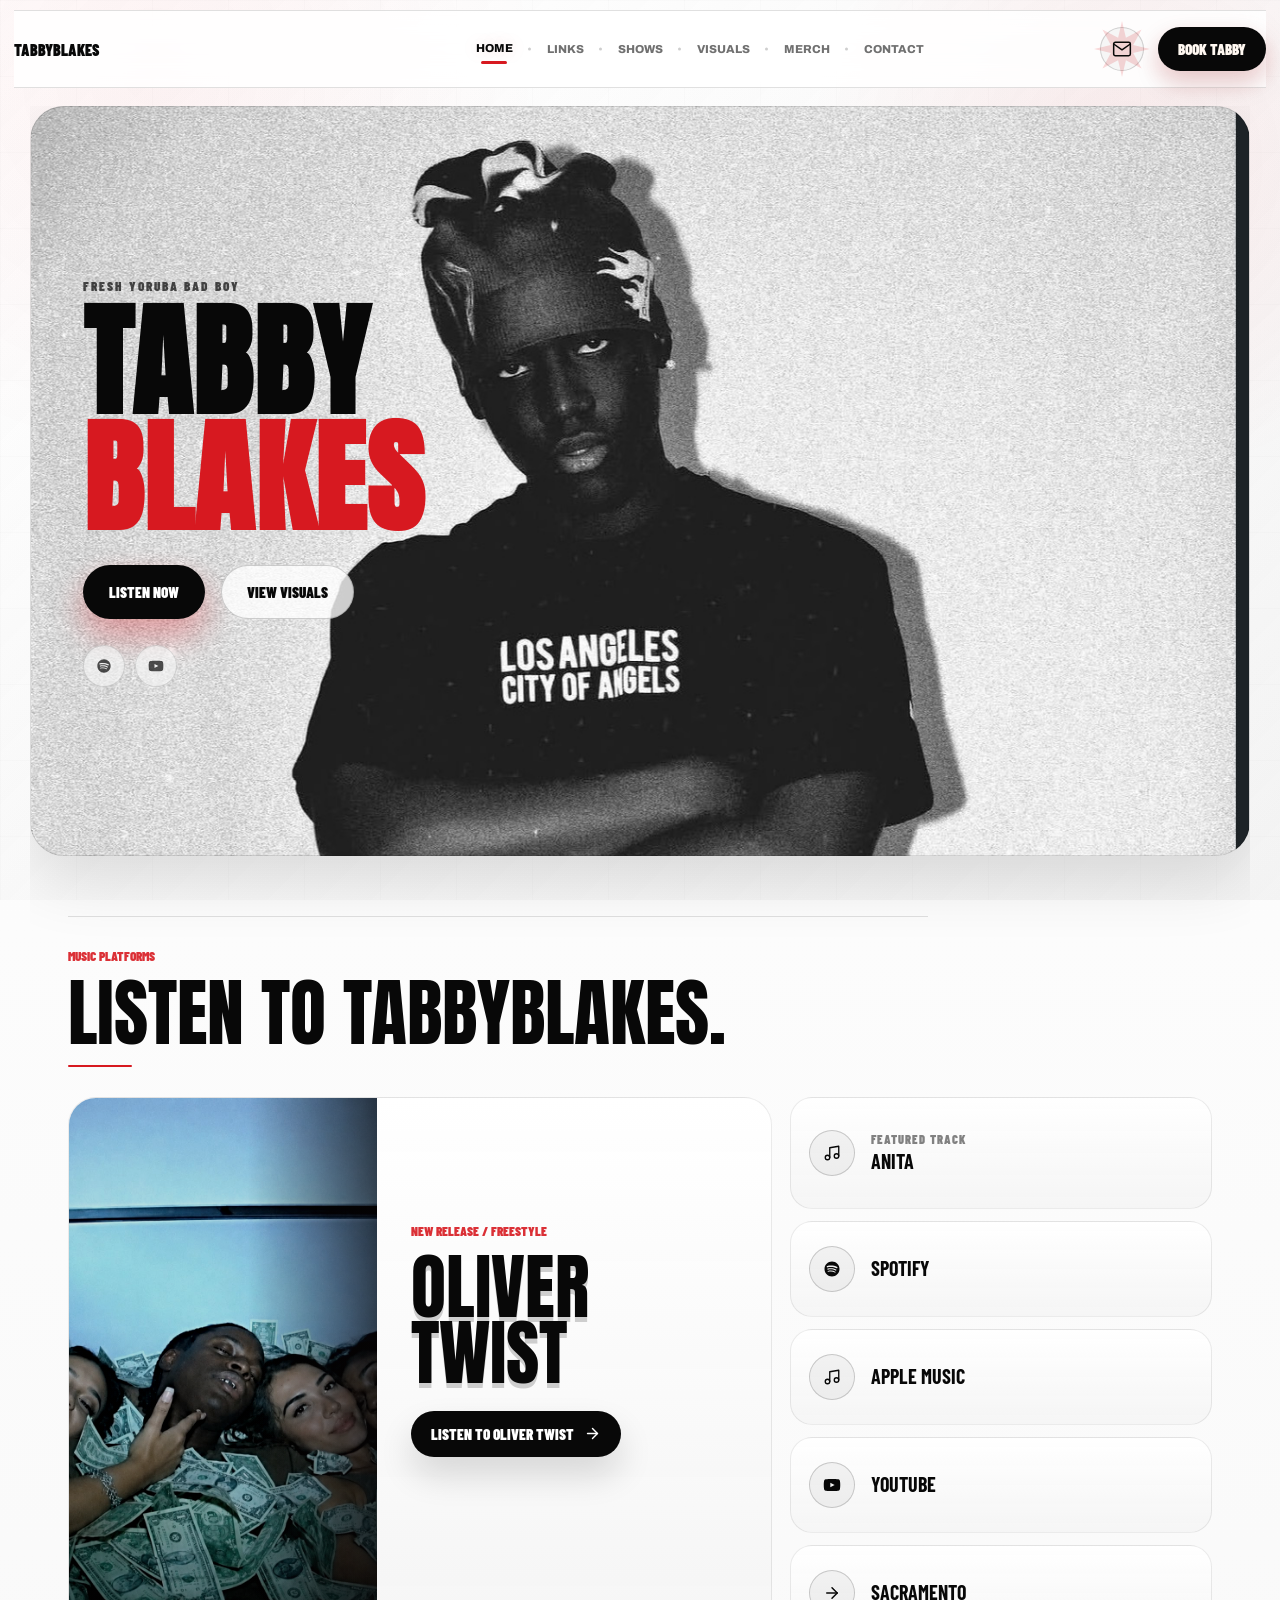
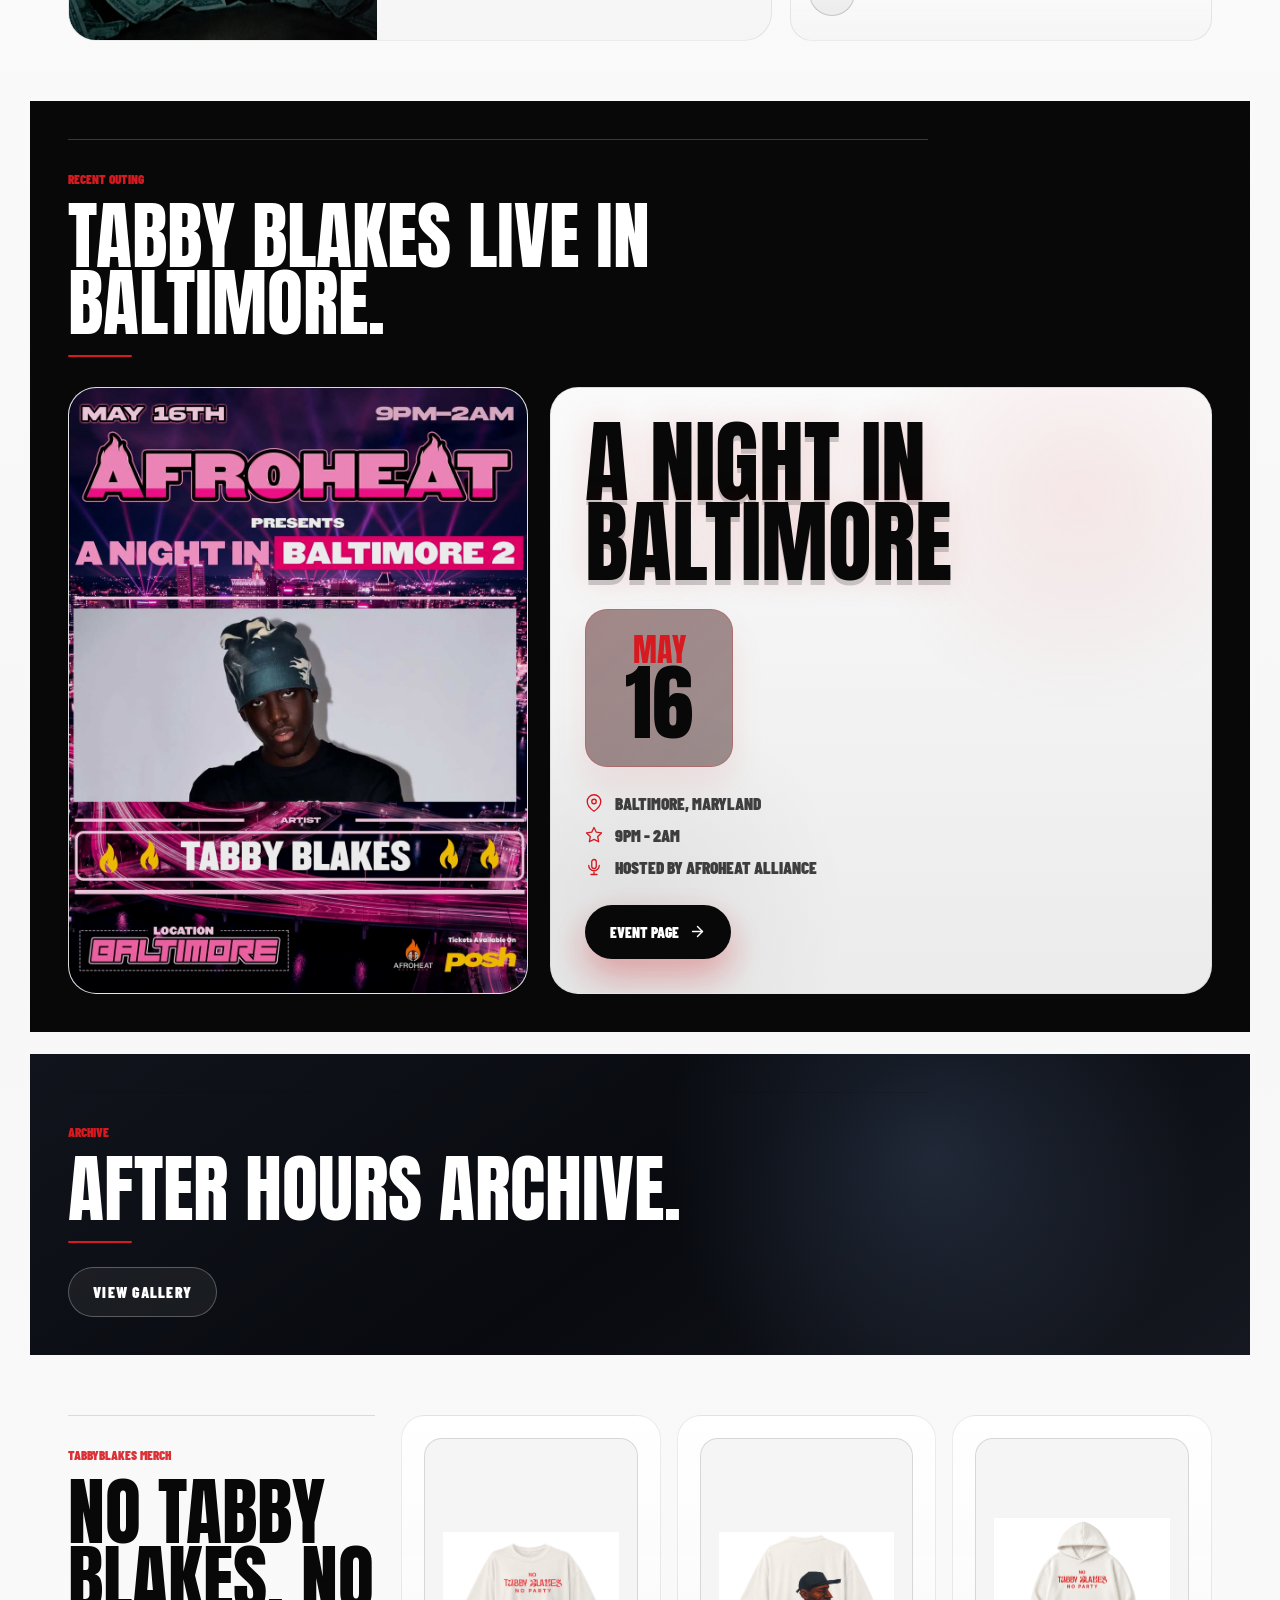
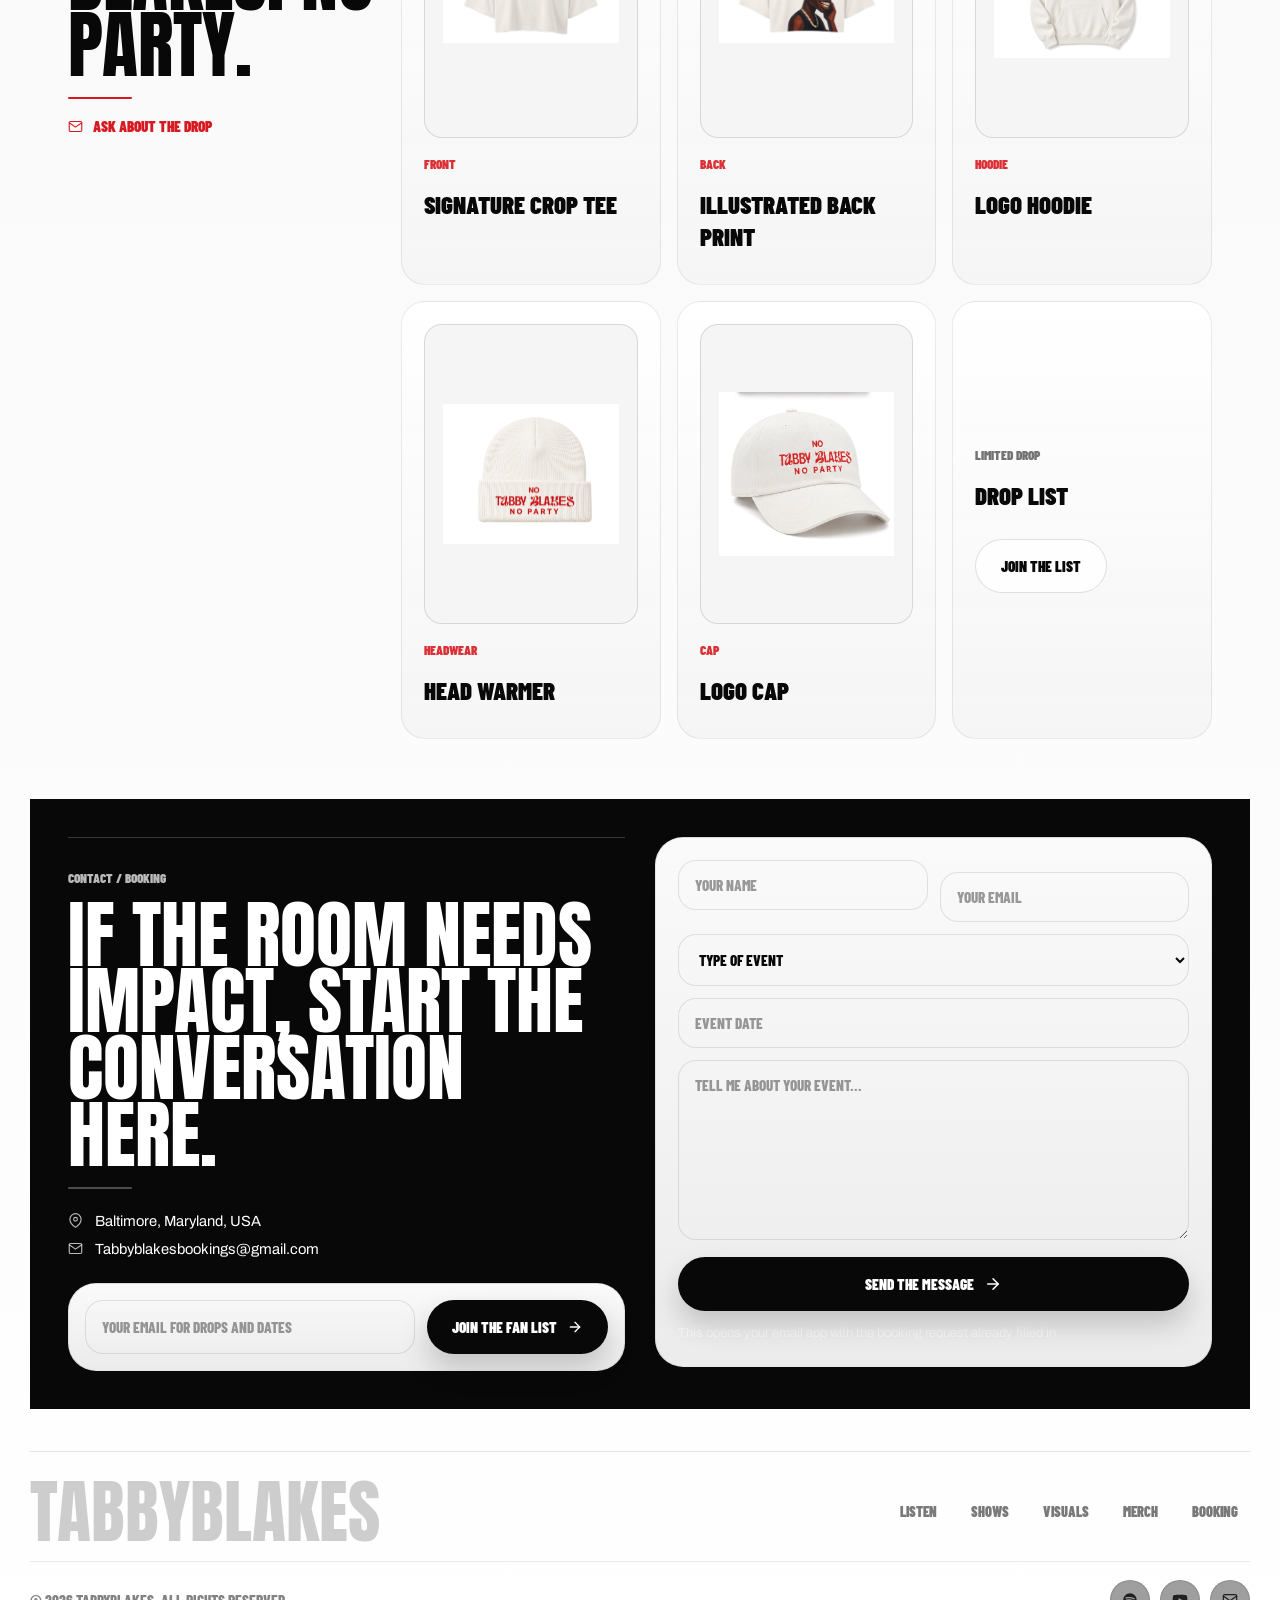
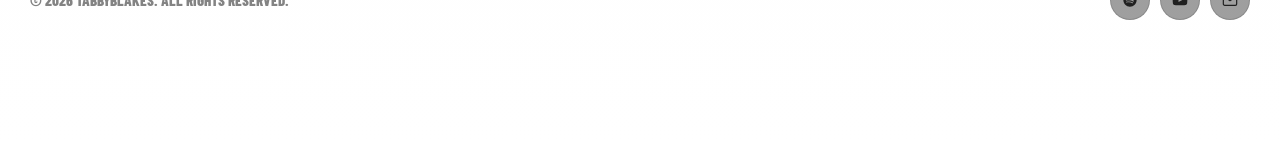
<file: TABBYBLAKES/index.html>
<!DOCTYPE html>
<html lang="en">
<head>
    <meta charset="UTF-8">
    <meta name="viewport" content="width=device-width, initial-scale=1.0">
    <title>Tabbyblakes | Fresh Yoruba Bad Boy</title>
    <meta name="description" content="Official Tabbyblakes site for music, visuals, merch, and booking.">
    <link rel="canonical" href="https://tabbyblakes.com/">
    <meta property="og:type" content="website">
    <meta property="og:url" content="https://tabbyblakes.com/">
    <meta property="og:title" content="Tabbyblakes | Fresh Yoruba Bad Boy">
    <meta property="og:description" content="Music, visuals, merch, and booking for Tabbyblakes.">
    <meta property="og:image" content="https://tabbyblakes.com/social-preview.jpg">
    <meta property="og:image:secure_url" content="https://tabbyblakes.com/social-preview.jpg">
    <meta property="og:image:type" content="image/jpeg">
    <meta property="og:image:width" content="1200">
    <meta property="og:image:height" content="630">
    <meta property="og:image:alt" content="Black and white portrait of Tabbyblakes">
    <meta property="og:site_name" content="Tabbyblakes">
    <meta name="twitter:card" content="summary_large_image">
    <meta name="twitter:title" content="Tabbyblakes | Fresh Yoruba Bad Boy">
    <meta name="twitter:description" content="Music, visuals, merch, and booking for Tabbyblakes.">
    <meta name="twitter:image" content="https://tabbyblakes.com/social-preview.jpg">
    <link rel="icon" href="favicon.png" type="image/png">
    <link rel="apple-touch-icon" href="favicon.png">
    <link rel="stylesheet" href="style.css?v=20260629-oliver-twist">
    <link rel="preconnect" href="https://fonts.googleapis.com">
    <link rel="preconnect" href="https://fonts.gstatic.com" crossorigin>
    <link href="https://fonts.googleapis.com/css2?family=Anton&family=Archivo:wght@400;500;600;700;800;900&family=Barlow+Condensed:wght@600;700;800;900&display=swap" rel="stylesheet">
</head>
<body>
    <svg xmlns="http://www.w3.org/2000/svg" style="display:none">
        <symbol id="ico-spotify" viewBox="0 0 24 24" fill="currentColor">
            <path d="M12 2C6.48 2 2 6.48 2 12s4.48 10 10 10 10-4.48 10-10S17.52 2 12 2zm4.59 14.53a.625.625 0 01-.86.2c-2.36-1.44-5.33-1.77-8.83-.97a.624.624 0 01-.28-1.22c3.83-.87 7.1-.5 9.77 1.12.3.18.39.57.2.87zm1.23-2.72a.78.78 0 01-1.07.26c-2.7-1.65-6.82-2.13-10.01-1.17a.78.78 0 01-.46-1.49c3.65-1.11 8.18-.57 11.28 1.33.37.23.48.71.26 1.07zm.1-2.85c-3.24-1.92-8.59-2.1-11.68-1.16a.937.937 0 11-.55-1.79c3.55-1.08 9.46-.87 13.19 1.34a.937.937 0 11-.96 1.61z"/>
        </symbol>
        <symbol id="ico-youtube" viewBox="0 0 24 24" fill="currentColor">
            <path d="M22.54 6.42a2.78 2.78 0 00-1.95-1.96C18.88 4 12 4 12 4s-6.88 0-8.59.46a2.78 2.78 0 00-1.95 1.96A29 29 0 001 12a29 29 0 00.46 5.58A2.78 2.78 0 003.41 19.6C5.12 20 12 20 12 20s6.88 0 8.59-.4a2.78 2.78 0 001.95-1.96A29 29 0 0023 12a29 29 0 00-.46-5.58zM9.75 15.02V8.98L15.5 12l-5.75 3.02z"/>
        </symbol>
        <symbol id="ico-music" viewBox="0 0 24 24" fill="none" stroke="currentColor" stroke-width="1.8" stroke-linecap="round" stroke-linejoin="round">
            <path d="M9 18V5l12-2v13"/><circle cx="6" cy="18" r="3"/><circle cx="18" cy="16" r="3"/>
        </symbol>
        <symbol id="ico-mic" viewBox="0 0 24 24" fill="none" stroke="currentColor" stroke-width="1.8" stroke-linecap="round" stroke-linejoin="round">
            <rect x="9" y="2" width="6" height="12" rx="3"/>
            <path d="M5 10a7 7 0 0014 0M12 19v3M8 22h8"/>
        </symbol>
        <symbol id="ico-star" viewBox="0 0 24 24" fill="none" stroke="currentColor" stroke-width="1.8" stroke-linecap="round" stroke-linejoin="round">
            <polygon points="12 2 15.09 8.26 22 9.27 17 14.14 18.18 21.02 12 17.77 5.82 21.02 7 14.14 2 9.27 8.91 8.26 12 2"/>
        </symbol>
        <symbol id="ico-pin" viewBox="0 0 24 24" fill="none" stroke="currentColor" stroke-width="1.8" stroke-linecap="round" stroke-linejoin="round">
            <path d="M21 10c0 7-9 13-9 13S3 17 3 10a9 9 0 0118 0z"/><circle cx="12" cy="10" r="3"/>
        </symbol>
        <symbol id="ico-mail" viewBox="0 0 24 24" fill="none" stroke="currentColor" stroke-width="1.8" stroke-linecap="round" stroke-linejoin="round">
            <path d="M4 4h16c1.1 0 2 .9 2 2v12c0 1.1-.9 2-2 2H4c-1.1 0-2-.9-2-2V6c0-1.1.9-2 2-2z"/>
            <polyline points="22,6 12,13 2,6"/>
        </symbol>
        <symbol id="ico-arrow" viewBox="0 0 24 24" fill="none" stroke="currentColor" stroke-width="2" stroke-linecap="round" stroke-linejoin="round">
            <line x1="5" y1="12" x2="19" y2="12"/>
            <polyline points="12 5 19 12 12 19"/>
        </symbol>
    </svg>

    <header class="site-header">
        <a href="#hero" class="brand">
            <span class="brand-copy">
                <strong>TABBYBLAKES</strong>
            </span>
        </a>

        <button class="menu-toggle" type="button" aria-label="Open menu" aria-controls="primary-menu" aria-expanded="false">
            <span></span>
            <span></span>
            <span></span>
        </button>

        <div class="site-menu" id="primary-menu">
            <nav class="site-nav" aria-label="Primary navigation">
                <a href="#hero" class="nav-link active" data-section="hero">Home</a>
                <a href="#links" class="nav-link" data-section="links">Links</a>
                <a href="#shows" class="nav-link" data-section="shows">Shows</a>
                <a href="#gallery" class="nav-link" data-section="visuals">Visuals</a>
                <a href="#merch" class="nav-link" data-section="merch">Merch</a>
                <a href="#contact" class="nav-link" data-section="contact">Contact</a>
            </nav>

            <div class="header-actions">
                <a href="#contact" class="mail-trigger" aria-label="Go to booking contact">
                    <svg width="20" height="20"><use href="#ico-mail"/></svg>
                </a>
                <a href="#contact" class="header-cta">Book Tabby</a>
            </div>
        </div>
    </header>

    <main class="page-shell">
        <section id="hero" class="hero-panel">
            <div class="hero-copy fade-in-up">
                <p class="eyebrow">Fresh Yoruba Bad Boy</p>
                <h1 class="hero-title">
                    TABBY<br>
                    <span>BLAKES</span>
                </h1>
               

                <div class="hero-actions">
                    <a href="#links" class="btn-primary">Listen Now</a>
                    <a href="#gallery" class="btn-secondary">View Visuals</a>
                </div>
                <div class="hero-socials">
                    <a href="https://open.spotify.com/artist/40F7Irbyz7PtQq5jBqzTwW?si=wpuVYuO3R9-iugz6W2BMnA" target="_blank" rel="noopener noreferrer" aria-label="Spotify"><svg width="16" height="16"><use href="#ico-spotify"/></svg></a>
                    <a href="https://youtube.com/@tabbyblakes?si=w1Apf0CGotg-PstD" target="_blank" rel="noopener noreferrer" aria-label="YouTube"><svg width="16" height="16"><use href="#ico-youtube"/></svg></a>
                </div>
            </div>
        </section>

        <section id="links" class="section-panel">
            <div class="panel-head fade-in-up">
                <p class="panel-label">Music Platforms</p>
                <h2 class="panel-title">Listen to Tabbyblakes.</h2>
            </div>

            <div class="release-listen-layout">
                <article class="featured-release fade-in-up" aria-labelledby="oliver-twist-title">
                    <div class="featured-release-art">
                        <img src="oliver-twist-cover.jpg" alt="Oliver Twist cover artwork by Tabbyblakes">
                    </div>
                    <div class="featured-release-copy">
                        <span class="mini-kicker">New Release / Freestyle</span>
                        <h3 id="oliver-twist-title">Oliver Twist</h3>
                        <button class="release-cta release-toggle" id="oliver-twist-toggle" type="button" aria-expanded="false" aria-controls="oliver-twist-platforms">
                            <span>Listen to Oliver Twist</span>
                            <svg width="17" height="17"><use href="#ico-arrow"/></svg>
                        </button>
                        <div class="release-platforms" id="oliver-twist-platforms" hidden>
                            <a href="https://on.soundcloud.com/71RiSopziIVnUhGGfR" target="_blank" rel="noopener noreferrer">SoundCloud</a>
                            <a href="https://audiomack.com/tabbyblakes/song/6a42cd58602cd" target="_blank" rel="noopener noreferrer">Audiomack</a>
                            <a href="https://youtu.be/Gak0kpFjffU?si=GQHAtY_gdyz7USqM" target="_blank" rel="noopener noreferrer">YouTube</a>
                        </div>
                    </div>
                </article>

                <div class="platform-grid fade-in-up" aria-label="Music platform links">
                    <a href="https://ffm.to/tabbyblakes-anita" class="platform-link track-link" target="_blank" rel="noopener noreferrer" aria-label="Listen to Anita by Tabbyblakes">
                        <span class="platform-icon"><svg width="18" height="18"><use href="#ico-music"/></svg></span>
                        <span>
                            <em>Featured Track</em>
                            <strong>Anita</strong>
                        </span>
                    </a>
                    <a href="https://open.spotify.com/artist/40F7Irbyz7PtQq5jBqzTwW?si=wpuVYuO3R9-iugz6W2BMnA" class="platform-link" target="_blank" rel="noopener noreferrer" aria-label="Open Tabbyblakes on Spotify">
                        <span class="platform-icon"><svg width="18" height="18"><use href="#ico-spotify"/></svg></span>
                        <span>
                            <strong>Spotify</strong>
                        </span>
                    </a>
                    <a href="https://music.apple.com/us/artist/tabby-blakes/1715826583" class="platform-link" target="_blank" rel="noopener noreferrer" aria-label="Open Tabby Blakes on Apple Music">
                        <span class="platform-icon"><svg width="18" height="18"><use href="#ico-music"/></svg></span>
                        <span>
                            <strong>Apple Music</strong>
                        </span>
                    </a>
                    <a href="https://youtube.com/@tabbyblakes?si=w1Apf0CGotg-PstD" class="platform-link" target="_blank" rel="noopener noreferrer" aria-label="Open Tabbyblakes on YouTube">
                        <span class="platform-icon"><svg width="18" height="18"><use href="#ico-youtube"/></svg></span>
                        <span>
                            <strong>YouTube</strong>
                        </span>
                    </a>
                    <a href="https://ffm.to/tabbyblakes-sacramento" class="platform-link" target="_blank" rel="noopener noreferrer" aria-label="Open universal Sacramento music link">
                        <span class="platform-icon"><svg width="18" height="18"><use href="#ico-arrow"/></svg></span>
                        <span>
                            <strong>Sacramento</strong>
                        </span>
                    </a>
                </div>
            </div>
        </section>

        <section id="shows" class="section-panel">
            <div class="panel-head fade-in-up">
                <p class="panel-label">Recent Outing</p>
                <h2 class="panel-title">Tabby Blakes live in Baltimore.</h2>
            </div>

            <div class="show-layout">
                <a href="https://posh.vip/e/a-night-in-baltimore-part-2" class="show-poster fade-in-left" target="_blank" rel="noopener noreferrer" aria-label="Open tickets for A Night in Baltimore Part 2">
                    <img src="afroheatblakes.jpeg" alt="A Night in Baltimore 2 Afroheat flyer featuring Tabby Blakes">
                </a>

                <div class="show-details fade-in-right">
                    <h3>A Night in Baltimore</h3>

                    <div class="show-date-card">
                        <span>May</span>
                        <strong>16</strong>
                    </div>

                    <div class="show-meta-grid">
                        <div class="show-meta-item">
                            <svg width="18" height="18"><use href="#ico-pin"/></svg>
                            <span>Baltimore, Maryland</span>
                        </div>
                        <div class="show-meta-item">
                            <svg width="18" height="18"><use href="#ico-star"/></svg>
                            <span>9PM - 2AM</span>
                        </div>
                        <div class="show-meta-item">
                            <svg width="18" height="18"><use href="#ico-mic"/></svg>
                            <span>Hosted by Afroheat Alliance</span>
                        </div>
                    </div>

                    <a href="https://posh.vip/e/a-night-in-baltimore-part-2" class="show-cta" target="_blank" rel="noopener noreferrer">
                        Event Page
                        <svg width="17" height="17"><use href="#ico-arrow"/></svg>
                    </a>
                </div>
            </div>
        </section>

        <section id="gallery" class="section-panel gallery-layout after-hours-archive" data-nav-section="visuals">
            <div class="gallery-copy fade-in-left">
                <p class="panel-label">Archive</p>
                <h2 class="panel-title">After Hours Archive.</h2>
                <button class="gallery-toggle" type="button" id="gallery-toggle" aria-expanded="false" aria-controls="gallery-archive-panel">
                    <span>View Gallery</span>
                </button>
            </div>

            <div class="gallery-content gallery-reveal-panel" id="gallery-archive-panel" hidden>
                <div>
                    <div class="archive-chapter-head fade-in-up">
                        <span class="archive-index">01 / Level 2</span>
                    </div>
                    <div class="archive-level2-grid fade-in-up">
                        <button class="archive-frame archive-frame-candid" type="button" data-lightbox-src="afterhours-level2-01.jpg" data-lightbox-title="Level 2 / Frame 01" data-lightbox-caption="A candid frame captured between the room and the stage.">
                            <img src="afterhours-level2-01.jpg" alt="Tabby Blakes in a white outfit near an elevator" loading="lazy">
                            <span class="archive-frame-copy"><strong>Frame 01</strong></span>
                        </button>
                        <button class="archive-frame archive-frame-candid archive-frame-shift" type="button" data-lightbox-src="afterhours-level2-02.jpg" data-lightbox-title="Level 2 / Frame 02" data-lightbox-caption="A still moment at Level 2 with documentary energy.">
                            <img src="afterhours-level2-02.jpg" alt="Tabby Blakes posing beneath an elevator Level 2 sign" loading="lazy">
                            <span class="archive-frame-copy"><strong>Frame 02</strong></span>
                        </button>
                    </div>
                </div>

                <div>
                    <div class="archive-chapter-head fade-in-up">
                        <span class="archive-index">02 / In The Spotlight</span>
                    </div>
                    <div class="archive-spotlight-grid fade-in-up">
                        <button class="archive-frame archive-frame-hero" type="button" data-lightbox-src="afterhours-spotlight-hero.jpg" data-lightbox-title="Spotlight / Silhouette" data-lightbox-caption="Tabby Blakes held in a single block of light.">
                            <img src="afterhours-spotlight-hero.jpg" alt="Silhouette portrait of Tabby Blakes in a spotlight" loading="lazy">
                            <span class="archive-frame-copy"><strong>Frame 03</strong></span>
                        </button>
                        <button class="archive-frame archive-frame-portrait" type="button" data-lightbox-src="afterhours-spotlight-01.jpg" data-lightbox-title="Spotlight / Close Frame" data-lightbox-caption="Close portrait with cap, shades and flash-lit detail.">
                            <img src="afterhours-spotlight-01.jpg" alt="Close portrait of Tabby Blakes wearing a cap and sunglasses" loading="lazy">
                            <span class="archive-frame-copy"><strong>Frame 04</strong></span>
                        </button>
                        <button class="archive-frame archive-frame-portrait" type="button" data-lightbox-src="afterhours-spotlight-02.jpg" data-lightbox-title="Spotlight / Portrait" data-lightbox-caption="A focused portrait framed by blue-toned light.">
                            <img src="afterhours-spotlight-02.jpg" alt="Portrait of Tabby Blakes looking into camera under cool light" loading="lazy">
                            <span class="archive-frame-copy"><strong>Frame 05</strong></span>
                        </button>
                        <button class="archive-frame archive-frame-wide" type="button" data-lightbox-src="afterhours-spotlight-03.jpg" data-lightbox-title="Spotlight / Full Frame" data-lightbox-caption="A full-body portrait with shadow and movement.">
                            <img src="afterhours-spotlight-03.jpg" alt="Full-body portrait of Tabby Blakes dancing in a spotlight" loading="lazy">
                            <span class="archive-frame-copy"><strong>Frame 06</strong></span>
                        </button>
                    </div>
                </div>

                <div class="fade-in-up">
                    <div class="archive-chapter-head">
                        <span class="archive-index">03 / Motion Archive</span>
                        <h3>After Hours / Clip 001.</h3>
                    </div>
                    <button class="motion-card" type="button" data-lightbox-type="video" data-lightbox-src="afterhours-motion-001.mp4" data-lightbox-title="After Hours / Motion 001" data-lightbox-caption="A moving archive frame from the After Hours series.">
                        <img src="afterhours-spotlight-hero.jpg" alt="Play After Hours motion archive video" loading="lazy">
                        <span class="motion-play" aria-hidden="true">Play Film</span>
                        <span class="motion-label">Motion 001 / After Hours</span>
                    </button>
                </div>

                <div class="archive-earlier">
                    <div class="archive-chapter-head fade-in-up">
                        <span class="archive-index">Earlier Frames</span>
                        <h3>Portraits and stills.</h3>
                    </div>
                    <div class="earlier-frames fade-in-up">
                        <button class="earlier-frame" type="button" data-lightbox-src="IMG_3174.PNG" data-lightbox-title="Portrait Study" data-lightbox-caption="A composed portrait frame built for posters, profile imagery, and feature placements.">
                            <img src="IMG_3174.PNG" alt="Portrait study" loading="lazy">
                        </button>
                        <button class="earlier-frame" type="button" data-lightbox-src="IMG_3175.PNG" data-lightbox-title="Monochrome Presence" data-lightbox-caption="A stripped-back visual with strong attitude and a clean editorial feel.">
                            <img src="IMG_3175.PNG" alt="Monochrome presence" loading="lazy">
                        </button>
                        <button class="earlier-frame" type="button" data-lightbox-src="IMG_3176.PNG" data-lightbox-title="Side Profile" data-lightbox-caption="A profile frame suited to release art, mood boards, and event graphics.">
                            <img src="IMG_3176.PNG" alt="Side profile portrait" loading="lazy">
                        </button>
                        <button class="earlier-frame" type="button" data-lightbox-src="IMG_3173.PNG" data-lightbox-title="Live Frame" data-lightbox-caption="A performance image that keeps the booking side grounded in live presence.">
                            <img src="IMG_3173.PNG" alt="Live frame" loading="lazy">
                        </button>
                    </div>
                </div>
            </div>
        </section>

        <section id="merch" class="section-panel merch-layout">
            <div class="merch-copy fade-in-left">
                <p class="panel-label">Tabbyblakes Merch</p>
                <h2 class="panel-title">No Tabby Blakes. No party.</h2>
                <a href="#contact" class="text-action">
                    <svg width="15" height="15"><use href="#ico-mail"/></svg>
                    Ask About the Drop
                </a>
            </div>

            <div class="merch-grid fade-in-right">
                <article class="merch-card">
                    <button class="merch-image" type="button" data-lightbox-src="merch%201.png" data-lightbox-title="Signature Crop Tee" data-lightbox-caption="No Tabby Blakes No Party front print.">
                        <img src="merch%201.png" alt="No Tabby Blakes No Party shirt front">
                    </button>
                    <div class="merch-info">
                        <span class="mini-kicker">Front</span>
                        <h3>Signature Crop Tee</h3>
                    </div>
                </article>
                <article class="merch-card">
                    <button class="merch-image" type="button" data-lightbox-src="merch%202.png" data-lightbox-title="Illustrated Back Print" data-lightbox-caption="No Tabby Blakes No Party back artwork.">
                        <img src="merch%202.png" alt="No Tabby Blakes No Party shirt back">
                    </button>
                    <div class="merch-info">
                        <span class="mini-kicker">Back</span>
                        <h3>Illustrated Back Print</h3>
                    </div>
                </article>
                <article class="merch-card">
                    <button class="merch-image" type="button" data-lightbox-src="merchhoodie.png" data-lightbox-title="Logo Hoodie" data-lightbox-caption="No Tabby Blakes No Party hoodie.">
                        <img src="merchhoodie.png" alt="No Tabby Blakes No Party hoodie">
                    </button>
                    <div class="merch-info">
                        <span class="mini-kicker">Hoodie</span>
                        <h3>Logo Hoodie</h3>
                    </div>
                </article>
                <article class="merch-card">
                    <button class="merch-image" type="button" data-lightbox-src="merchheadwarmer.png" data-lightbox-title="Head Warmer" data-lightbox-caption="No Tabby Blakes No Party head warmer.">
                        <img src="merchheadwarmer.png" alt="No Tabby Blakes No Party head warmer">
                    </button>
                    <div class="merch-info">
                        <span class="mini-kicker">Headwear</span>
                        <h3>Head Warmer</h3>
                    </div>
                </article>
                <article class="merch-card">
                    <button class="merch-image" type="button" data-lightbox-src="merchcap.jpeg" data-lightbox-title="Logo Cap" data-lightbox-caption="No Tabby Blakes No Party cap.">
                        <img src="merchcap.jpeg" alt="No Tabby Blakes No Party cap">
                    </button>
                    <div class="merch-info">
                        <span class="mini-kicker">Cap</span>
                        <h3>Logo Cap</h3>
                    </div>
                </article>
                <article class="merch-card merch-card-featured">
                    <div class="merch-info">
                        <span class="mini-kicker">Limited Drop</span>
                        <h3>Drop List</h3>
                        <a href="#contact" class="btn-secondary">Join the List</a>
                    </div>
                </article>
            </div>
        </section>

        <section id="contact" class="section-panel contact-layout">
            <div class="contact-copy fade-in-left">
                <p class="panel-label">Contact / Booking</p>
                <h2 class="panel-title">If the room needs impact, start the conversation here.</h2>

                <div class="contact-list">
                    <div class="contact-item"><svg width="15" height="15"><use href="#ico-pin"/></svg><span>Baltimore, Maryland, USA</span></div>
                    <div class="contact-item"><svg width="15" height="15"><use href="#ico-mail"/></svg><span>Tabbyblakesbookings@gmail.com</span></div>
                </div>

                <form class="fan-form" id="fan-form">
                    <label class="sr-only" for="fan-email">Email address</label>
                    <input id="fan-email" type="email" name="email" placeholder="YOUR EMAIL FOR DROPS AND DATES" autocomplete="email" inputmode="email" required>
                    <button type="submit" class="fan-btn">
                        <span class="fan-btn-label">Join the Fan List</span>
                        <svg width="16" height="16"><use href="#ico-arrow"/></svg>
                    </button>
                </form>
            </div>

            <div class="booking-panel fade-in-right">
                <form class="booking-form" id="booking-form" action="mailto:Tabbyblakesbookings@gmail.com" method="post" enctype="text/plain" data-recipient="Tabbyblakesbookings@gmail.com">
                    <div class="form-row">
                        <div class="form-group">
                            <label class="sr-only" for="booking-name">Your name</label>
                            <input id="booking-name" name="name" type="text" placeholder="YOUR NAME" autocomplete="name" required>
                        </div>
                        <div class="form-group">
                            <label class="sr-only" for="booking-email">Your email</label>
                            <input id="booking-email" name="email" type="email" placeholder="YOUR EMAIL" autocomplete="email" inputmode="email" required>
                        </div>
                    </div>
                    <div class="form-group">
                        <label class="sr-only" for="booking-type">Type of event</label>
                        <select id="booking-type" name="eventType" required>
                            <option value="" disabled selected>TYPE OF EVENT</option>
                            <option>Artist Booking</option>
                            <option>Private Party</option>
                            <option>Corporate Event</option>
                            <option>Festival / Concert</option>
                            <option>Artist Appearance</option>
                            <option>Live Performance</option>
                        </select>
                    </div>
                    <div class="form-group">
                        <label class="sr-only" for="booking-date">Event date</label>
                        <input id="booking-date" name="eventDate" type="text" placeholder="EVENT DATE">
                    </div>
                    <div class="form-group">
                        <label class="sr-only" for="booking-message">Tell me about your event</label>
                        <textarea id="booking-message" name="message" placeholder="TELL ME ABOUT YOUR EVENT..." rows="6"></textarea>
                    </div>
                    <button type="submit" class="submit-btn">
                        <span class="btn-label">Send the Message</span>
                        <svg width="18" height="18"><use href="#ico-arrow"/></svg>
                    </button>
                    <p class="form-note">This opens your email app with the booking request already filled in.</p>
                </form>
            </div>
        </section>
    </main>

    <footer class="site-footer">
        <div class="footer-top">
            <a href="#hero" class="footer-brand" aria-label="Back to Tabbyblakes home">TABBYBLAKES</a>

            <nav class="footer-nav" aria-label="Footer navigation">
                <a href="#links">Listen</a>
                <a href="#shows">Shows</a>
                <a href="#gallery">Visuals</a>
                <a href="#merch">Merch</a>
                <a href="#contact">Booking</a>
            </nav>
        </div>

        <div class="footer-bottom">
            <div class="footer-meta">
                <p>&copy; 2026 Tabbyblakes. All rights reserved.</p>
            </div>

            <div class="footer-socials" aria-label="Social links">
                <a href="https://open.spotify.com/artist/40F7Irbyz7PtQq5jBqzTwW?si=wpuVYuO3R9-iugz6W2BMnA" target="_blank" rel="noopener noreferrer" aria-label="Spotify"><svg width="16" height="16"><use href="#ico-spotify"/></svg></a>
                <a href="https://youtube.com/@tabbyblakes?si=w1Apf0CGotg-PstD" target="_blank" rel="noopener noreferrer" aria-label="YouTube"><svg width="16" height="16"><use href="#ico-youtube"/></svg></a>
                <a href="mailto:Tabbyblakesbookings@gmail.com" aria-label="Email booking"><svg width="16" height="16"><use href="#ico-mail"/></svg></a>
            </div>
        </div>
    </footer>

    <div class="showcase-lightbox" id="showcase-lightbox" aria-hidden="true">
        <button type="button" class="lightbox-close" id="lightbox-close" aria-label="Close preview">Close</button>
        <div class="lightbox-panel" role="dialog" aria-modal="true" aria-labelledby="lightbox-title" aria-describedby="lightbox-caption">
            <div class="lightbox-media-wrap">
                <img src="IMG_3175.PNG" alt="" class="lightbox-media" id="lightbox-media">
                <video class="lightbox-video" id="lightbox-video" controls playsinline preload="metadata" hidden></video>
            </div>
            <div class="lightbox-copy">
                <p class="panel-label">Preview</p>
                <h3 class="lightbox-title" id="lightbox-title">Gallery preview</h3>
                <p class="lightbox-caption" id="lightbox-caption"></p>
            </div>
        </div>
    </div>

    <div class="mobile-bookbar">
        <div class="mobile-bookbar-copy">
            <strong>Book Tabbyblakes</strong>
        </div>
        <a href="#contact" class="mobile-bookbar-link">Book Tabby</a>
    </div>

    <script src="script.js?v=20260629-oliver-twist"></script>
</body>
</html>
</file>
<file: TABBYBLAKES/style.css>
/* =======================================================
   TABBYBLAKES - EDITORIAL REDESIGN
   Black / white editorial system
   ======================================================= */

:root {
    --hot-red: #d71920;
    --bone: #080808;
    --bone-soft: #202020;
    --bone-muted: rgba(8, 8, 8, 0.68);
    --gold: #d71920;
    --line: rgba(8, 8, 8, 0.12);
    --ash-hover: rgba(215, 25, 32, 0.07);
    --ash-border: rgba(8, 8, 8, 0.18);
    --shadow: 0 24px 64px rgba(0, 0, 0, 0.12);
    --hero-image: url("IMG_3175.PNG");

    --f-display: "Anton", Impact, sans-serif;
    --f-body: "Archivo", Arial, sans-serif;
    --f-nav: "Barlow Condensed", "Arial Narrow", sans-serif;

    --shell-w: 1220px;
}

*,
*::before,
*::after {
    box-sizing: border-box;
}

html {
    scroll-behavior: smooth;
    font-size: 16px;
    width: 100%;
    max-width: 100%;
    overflow-x: hidden;
}

body {
    margin: 0;
    width: 100%;
    max-width: 100%;
    min-height: 100vh;
    color: var(--bone-soft);
    font-family: var(--f-body);
    background:
        linear-gradient(180deg, #ffffff 0%, #f7f7f7 50%, #ffffff 100%);
    overflow-x: hidden;
}

@supports (overflow-x: clip) {
    html,
    body {
        overflow-x: clip;
    }
}

body::before,
body::after {
    content: "";
    position: fixed;
    inset: 0;
    pointer-events: none;
}

body::before {
    z-index: -3;
    background:
        radial-gradient(circle at 12% 8%, rgba(215, 25, 32, 0.055), transparent 28%),
        radial-gradient(circle at 88% 18%, rgba(215, 25, 32, 0.08), transparent 24%),
        linear-gradient(135deg, rgba(255, 255, 255, 0.2), rgba(0, 0, 0, 0.035));
    filter: none;
}

body::after {
    z-index: -2;
    background:
        linear-gradient(90deg, rgba(0, 0, 0, 0.035) 1px, transparent 1px),
        linear-gradient(180deg, rgba(0, 0, 0, 0.03) 1px, transparent 1px);
    background-size: 76px 76px;
    opacity: 0.42;
}

img {
    display: block;
    max-width: 100%;
}

a {
    color: inherit;
    text-decoration: none;
}

button,
input,
select,
textarea {
    font: inherit;
}

.sr-only {
    position: absolute;
    width: 1px;
    height: 1px;
    padding: 0;
    margin: -1px;
    overflow: hidden;
    clip: rect(0, 0, 0, 0);
    white-space: nowrap;
    border: 0;
}

::-webkit-scrollbar {
    width: 5px;
}

::-webkit-scrollbar-track {
    background: rgba(0, 0, 0, 0.46);
}

::-webkit-scrollbar-thumb {
    background: rgba(215, 25, 32, 0.56);
    border-radius: 999px;
}

.site-header {
    position: sticky;
    top: 0;
    z-index: 100;
    display: flex;
    align-items: center;
    justify-content: space-between;
    gap: 34px;
    width: min(calc(100% - 28px), 1280px);
    max-width: 100%;
    margin: 10px auto 0;
    padding: 16px 0;
    border-top: 1px solid rgba(0, 0, 0, 0.12);
    border-bottom: 1px solid rgba(0, 0, 0, 0.12);
    background: rgba(255, 255, 255, 0.86);
    backdrop-filter: blur(14px);
    box-shadow: none;
}

.site-menu {
    display: grid;
    grid-template-columns: 1fr auto 1fr;
    align-items: center;
    gap: 34px;
    flex: 1;
}

.brand {
    display: flex;
    align-items: center;
    gap: 0;
    min-width: 0;
}

.brand-copy {
    display: flex;
    flex-direction: column;
    gap: 3px;
}

.brand-copy strong {
    color: var(--bone);
    font-family: var(--f-nav);
    font-size: 1rem;
    font-weight: 900;
    letter-spacing: 0;
    text-transform: uppercase;
}

.menu-toggle {
    display: none;
    width: 44px;
    height: 44px;
    border: 1px solid rgba(0, 0, 0, 0.16);
    border-radius: 50%;
    background: #ffffff;
    color: var(--bone);
    cursor: pointer;
    align-items: center;
    justify-content: center;
    flex-direction: column;
    gap: 5px;
}

.menu-toggle span {
    display: block;
    width: 18px;
    height: 2px;
    border-radius: 999px;
    background: currentColor;
    transition: transform 0.24s ease, opacity 0.24s ease;
}

.site-header.menu-open .menu-toggle span:nth-child(1) {
    transform: translateY(7px) rotate(45deg);
}

.site-header.menu-open .menu-toggle span:nth-child(2) {
    opacity: 0;
}

.site-header.menu-open .menu-toggle span:nth-child(3) {
    transform: translateY(-7px) rotate(-45deg);
}

.site-nav {
    grid-column: 2;
    display: flex;
    align-items: center;
    gap: 34px;
    flex-wrap: wrap;
    justify-content: center;
}

.nav-link {
    position: relative;
    color: rgba(8, 8, 8, 0.58);
    font-family: var(--f-body);
    font-size: 0.72rem;
    font-weight: 800;
    letter-spacing: 0;
    text-transform: uppercase;
    transition: color 0.28s ease, opacity 0.28s ease, transform 0.28s ease, text-shadow 0.28s ease;
}

.nav-link + .nav-link::before {
    content: "";
    position: absolute;
    left: -19px;
    top: 50%;
    width: 3px;
    height: 3px;
    border-radius: 50%;
    background: rgba(8, 8, 8, 0.2);
    transform: translateY(-50%);
}

.nav-link::after {
    content: "";
    position: absolute;
    left: 50%;
    bottom: -10px;
    width: 26px;
    height: 3px;
    background: var(--hot-red);
    border-radius: 999px;
    opacity: 0;
    transform: translateX(-50%) scaleX(0.5);
    transform-origin: center;
    transition: opacity 0.28s ease, transform 0.28s ease, box-shadow 0.28s ease;
}

.nav-link:hover,
.nav-link.active {
    color: var(--bone);
    text-shadow: 0 0 18px rgba(215, 25, 32, 0.18);
    transform: translateY(-1px);
}

.nav-link:hover::after,
.nav-link.active::after {
    opacity: 1;
    transform: translateX(-50%) scaleX(1);
    box-shadow: none;
}

.header-cta,
.btn-primary,
.btn-secondary,
.fan-btn,
.submit-btn,
.mobile-bookbar-link {
    position: relative;
    isolation: isolate;
    overflow: hidden;
    border-radius: 999px;
    font-family: var(--f-nav);
    font-size: 0.95rem;
    font-weight: 900;
    letter-spacing: 0;
    text-transform: uppercase;
    transition: transform 0.34s cubic-bezier(0.22, 1, 0.36, 1), background 0.3s ease, border-color 0.3s ease, color 0.3s ease, box-shadow 0.3s ease;
}

.header-cta::before,
.btn-primary::before,
.btn-secondary::before,
.fan-btn::before,
.submit-btn::before,
.mobile-bookbar-link::before {
    content: "";
    position: absolute;
    inset: -2px;
    z-index: 0;
    background: linear-gradient(110deg, transparent 0 28%, rgba(255, 255, 255, 0.36) 45%, transparent 62% 100%);
    pointer-events: none;
    transform: translateX(-130%) skewX(-18deg);
    transition: transform 0.64s ease;
}

.header-cta:hover::before,
.btn-primary:hover::before,
.btn-secondary:hover::before,
.fan-btn:hover::before,
.submit-btn:hover::before,
.mobile-bookbar-link:hover::before {
    transform: translateX(130%) skewX(-18deg);
}

.header-actions {
    justify-self: end;
    display: flex;
    align-items: center;
    gap: 14px;
}

.mail-trigger {
    position: relative;
    z-index: 0;
    width: 44px;
    height: 44px;
    border: 1px solid rgba(0, 0, 0, 0.16);
    border-radius: 50%;
    display: inline-flex;
    align-items: center;
    justify-content: center;
    color: var(--bone);
    background: rgba(245, 245, 245, 0.86);
    transition: color 0.28s ease, border-color 0.28s ease, transform 0.28s ease, box-shadow 0.28s ease;
}

.mail-trigger svg {
    position: relative;
    z-index: 1;
    transition: transform 0.32s ease;
}

.mail-trigger::before {
    content: "";
    position: absolute;
    inset: -7px;
    z-index: -1;
    background: rgba(215, 25, 32, 0.16);
    clip-path: polygon(50% 0, 57% 30%, 85% 15%, 70% 43%, 100% 50%, 70% 57%, 85% 85%, 57% 70%, 50% 100%, 43% 70%, 15% 85%, 30% 57%, 0 50%, 30% 43%, 15% 15%, 43% 30%);
    animation: navSpin 18s linear infinite;
}

.mail-trigger:hover {
    color: var(--gold);
    border-color: rgba(8, 8, 8, 0.24);
    transform: translateY(-2px) rotate(-3deg);
    box-shadow: 0 0 24px rgba(215, 25, 32, 0.16);
}

.mail-trigger:hover svg {
    transform: scale(1.12) rotate(6deg);
}

.header-cta {
    padding: 13px 20px;
    color: #fff8f1;
    background: #080808;
    box-shadow: 0 14px 30px rgba(0, 0, 0, 0.08), 0 10px 24px rgba(215, 25, 32, 0.18);
}

.header-cta:hover,
.btn-primary:hover,
.btn-secondary:hover,
.fan-btn:hover,
.submit-btn:hover,
.mobile-bookbar-link:hover {
    transform: translateY(-3px) scale(1.02);
}

.page-shell {
    width: min(calc(100% - 28px), var(--shell-w));
    max-width: 100%;
    margin: 18px auto 0;
    padding-bottom: 42px;
    overflow-x: hidden;
}

.hero-panel,
.section-panel {
    position: relative;
    overflow: hidden;
}

.hero-panel {
    border: 1px solid var(--line);
    border-radius: 34px;
    background: var(--hero-image) 52% 16% / cover no-repeat;
    box-shadow: var(--shadow);
}

.section-panel {
    border: none;
    border-radius: 0;
    background: transparent;
    backdrop-filter: none;
    box-shadow: none;
    overflow: hidden;
}

.hero-panel {
    display: grid;
    grid-template-columns: minmax(0, 1.05fr) minmax(340px, 0.95fr);
    gap: 36px;
    min-height: calc(100vh - 150px);
    padding: 52px;
    align-items: center;
}

.hero-copy {
    max-width: 610px;
    padding-top: 8px;
    padding-bottom: 18px;
}

.hero-copy,
.panel-head,
.release-listen-layout,
.featured-release,
.platform-grid,
.show-layout,
.show-poster,
.show-details,
.gallery-copy,
.gallery-content,
.merch-copy,
.merch-grid,
.contact-copy,
.contact-list,
.booking-panel {
    position: relative;
    z-index: 2;
}

.eyebrow,
.panel-label,
.mini-kicker {
    display: inline-flex;
    align-items: center;
    gap: 10px;
    margin-bottom: 16px;
    color: rgba(215, 25, 32, 0.9);
    font-family: var(--f-nav);
    font-size: 0.82rem;
    font-weight: 900;
    letter-spacing: 0;
    text-transform: uppercase;
}

.hero-title,
.panel-title {
    margin: 0;
    color: var(--bone);
    line-height: 0.94;
}

.hero-title {
    font-family: var(--f-display);
    font-size: clamp(5.8rem, 9.6vw, 9.25rem);
    letter-spacing: 0.01em;
    max-width: 6.2ch;
    text-transform: uppercase;
    text-shadow: none;
}

.hero-title span {
    color: var(--hot-red);
    text-shadow: none;
}

.lightbox-caption {
    color: var(--bone-muted);
    line-height: 1.9;
    font-size: 0.97rem;
}

.hero-actions {
    display: flex;
    flex-wrap: wrap;
    gap: 16px;
    margin-top: 30px;
}

.hero-panel .eyebrow {
    margin-bottom: 10px;
    color: rgba(8, 8, 8, 0.72);
    font-size: 0.82rem;
    letter-spacing: 0.16em;
}

.hero-panel .btn-primary {
    color: #ffffff;
    background: #080808;
    box-shadow: 0 18px 34px rgba(215, 25, 32, 0.22), 0 14px 34px rgba(215, 25, 32, 0.16);
}

.hero-panel .btn-secondary {
    color: var(--bone);
    background: rgba(255, 255, 255, 0.78);
    border-color: rgba(0, 0, 0, 0.18);
    backdrop-filter: blur(8px);
}

.btn-primary,
.btn-secondary,
.fan-btn,
.submit-btn {
    display: inline-flex;
    align-items: center;
    justify-content: center;
    gap: 10px;
    min-height: 54px;
    padding: 15px 25px;
}

.btn-primary svg,
.btn-secondary svg,
.fan-btn svg,
.submit-btn svg,
.mobile-bookbar-link svg,
.text-action svg {
    transition: transform 0.32s ease, filter 0.32s ease;
}

.btn-primary:hover svg,
.btn-secondary:hover svg,
.fan-btn:hover svg,
.submit-btn:hover svg,
.mobile-bookbar-link:hover svg,
.text-action:hover svg {
    filter: drop-shadow(0 0 8px rgba(0, 0, 0, 0.18));
    transform: translateX(3px) scale(1.08);
}

.btn-primary,
.submit-btn,
.fan-btn {
    color: #ffffff;
    background: #080808;
    border: 1px solid transparent;
}

.btn-secondary {
    color: var(--bone);
    background: rgba(255, 255, 255, 0.78);
    border: 1px solid rgba(0, 0, 0, 0.12);
}

.btn-secondary:hover {
    color: var(--gold);
    border-color: rgba(215, 25, 32, 0.32);
    box-shadow: 0 14px 30px rgba(215, 25, 32, 0.08), inset 0 0 0 1px rgba(215, 25, 32, 0.08);
}

.hero-socials {
    display: flex;
    align-items: center;
    gap: 10px;
    margin-top: 26px;
    opacity: 0.78;
}

.hero-socials a {
    color: var(--bone-soft);
}

.hero-socials a {
    width: 42px;
    height: 42px;
    border: 1px solid rgba(0, 0, 0, 0.16);
    border-radius: 50%;
    display: inline-flex;
    align-items: center;
    justify-content: center;
    background: rgba(245, 245, 245, 0.86);
    backdrop-filter: blur(10px);
    transition: color 0.28s ease, border-color 0.28s ease, background 0.28s ease, transform 0.28s ease, box-shadow 0.28s ease;
}

.hero-socials a svg {
    transition: transform 0.34s cubic-bezier(0.22, 1, 0.36, 1), filter 0.34s ease;
}

.hero-socials a:hover {
    color: var(--gold);
    border-color: rgba(215, 25, 32, 0.28);
    background: rgba(215, 25, 32, 0.08);
    box-shadow: 0 0 24px rgba(215, 25, 32, 0.12);
    transform: translateY(-3px);
}

.hero-socials a:hover svg {
    filter: drop-shadow(0 0 8px rgba(215, 25, 32, 0.4));
    transform: scale(1.18) rotate(-6deg);
}

.section-panel {
    margin-top: 22px;
    padding: 38px;
}

#shows,
#contact {
    background: #080808;
    color: #ffffff;
}

#shows .panel-title,
#contact .panel-title,
#contact .contact-item {
    color: #ffffff;
}

#shows .panel-label {
    color: var(--hot-red);
}

#contact .panel-label {
    color: rgba(255, 255, 255, 0.72);
}

#contact .panel-title::after {
    background: rgba(255, 255, 255, 0.28);
}

#shows .panel-head,
#contact .contact-copy {
    border-top-color: rgba(255, 255, 255, 0.2);
}

.contact-layout {
    display: grid;
    grid-template-columns: repeat(2, minmax(0, 1fr));
    gap: 30px;
    align-items: start;
}

.panel-title {
    position: relative;
    display: block;
    max-width: 880px;
    font-family: var(--f-display);
    font-size: clamp(2.7rem, 5.8vw, 4.75rem);
    font-weight: 400;
    letter-spacing: 0;
    line-height: 0.9;
    text-transform: uppercase;
}

.panel-title::after {
    content: "";
    display: block;
    width: 64px;
    height: 2px;
    margin-top: 18px;
    background: var(--hot-red);
    border-radius: 999px;
}

.panel-head,
.gallery-copy,
.merch-copy,
.contact-copy {
    max-width: 860px;
    padding-top: 18px;
    border-top: 1px solid rgba(8, 8, 8, 0.12);
}

.release-listen-layout {
    display: grid;
    grid-template-columns: minmax(0, 1.25fr) minmax(280px, 0.75fr);
    gap: 18px;
    margin-top: 30px;
}

.featured-release,
.platform-link {
    position: relative;
    border: 1px solid rgba(8, 8, 8, 0.08);
    background: linear-gradient(180deg, rgba(255, 255, 255, 0.98), rgba(245, 245, 245, 0.96));
    backdrop-filter: blur(12px);
    box-shadow: inset 0 1px 0 rgba(255, 255, 255, 0.02);
    overflow: hidden;
    transition: transform 0.34s cubic-bezier(0.22, 1, 0.36, 1), border-color 0.28s ease, box-shadow 0.28s ease, background 0.28s ease;
}

.featured-release {
    min-height: 420px;
    border-radius: 28px;
    display: grid;
    grid-template-columns: minmax(240px, 0.78fr) minmax(280px, 1fr);
    align-items: stretch;
}

.featured-release::before {
    content: "";
    position: absolute;
    inset: -18px;
    z-index: 0;
    background:
        linear-gradient(90deg, rgba(255, 255, 255, 0.62), rgba(255, 255, 255, 0.84)),
        linear-gradient(180deg, rgba(8, 8, 8, 0.12), rgba(8, 8, 8, 0.2)),
        url("oliver-twist-cover.jpg") center / cover no-repeat;
    filter: blur(16px) saturate(1.05) contrast(1.04);
    opacity: 0;
    transform: scale(1.06);
    pointer-events: none;
    transition: opacity 0.36s ease, transform 0.52s ease;
}

.featured-release::after {
    content: "";
    position: absolute;
    inset: 0;
    z-index: 1;
    background:
        radial-gradient(circle at 28% 18%, rgba(215, 25, 32, 0.08), transparent 28%),
        linear-gradient(120deg, transparent 0 46%, rgba(215, 25, 32, 0.08));
    opacity: 0;
    pointer-events: none;
    transition: opacity 0.32s ease;
}

.featured-release-art {
    position: relative;
    z-index: 2;
    min-height: 100%;
    overflow: hidden;
}

.featured-release-art img {
    width: 100%;
    height: 100%;
    object-fit: cover;
    filter: saturate(0.96) contrast(1.07) brightness(0.88);
    transition: transform 0.6s ease, filter 0.6s ease;
}

.featured-release-art::after {
    content: "";
    position: absolute;
    inset: 0;
    background:
        linear-gradient(90deg, transparent 0 58%, rgba(8, 5, 6, 0.62) 100%),
        linear-gradient(180deg, transparent 42%, rgba(5, 4, 4, 0.34) 100%);
}

.featured-release-copy {
    position: relative;
    z-index: 2;
    display: flex;
    flex-direction: column;
    justify-content: center;
    align-items: flex-start;
    padding: 34px;
}

.featured-release-copy h3 {
    margin: 0;
    color: var(--bone);
    font-family: var(--f-display);
    font-size: clamp(3.1rem, 5.6vw, 5.05rem);
    font-weight: 400;
    line-height: 0.92;
    text-transform: uppercase;
    text-shadow: 0 5px 0 rgba(0, 0, 0, 0.18);
}

.release-cta {
    display: inline-flex;
    align-items: center;
    gap: 10px;
    margin-top: 24px;
    padding: 14px 20px;
    border-radius: 999px;
    color: #ffffff;
    font-family: var(--f-nav);
    font-size: 0.95rem;
    font-weight: 900;
    text-transform: uppercase;
    background: #080808;
    box-shadow: 0 18px 34px rgba(0, 0, 0, 0.14);
}

.release-toggle {
    border: 0;
    cursor: pointer;
}

.release-cta svg {
    transition: transform 0.32s ease;
}

.release-platforms {
    display: grid;
    width: min(100%, 420px);
    grid-template-columns: repeat(3, minmax(0, 1fr));
    gap: 9px;
    margin-top: 14px;
    opacity: 0;
    transform: translateY(-8px);
    transition: opacity 0.24s ease, transform 0.24s ease;
}

.release-platforms:not([hidden]) {
    opacity: 1;
    transform: translateY(0);
}

.release-platforms a {
    display: inline-flex;
    min-height: 44px;
    align-items: center;
    justify-content: center;
    border: 1px solid rgba(8, 8, 8, 0.16);
    border-radius: 999px;
    color: var(--bone);
    background: rgba(255, 255, 255, 0.84);
    font-family: var(--f-nav);
    font-size: 0.78rem;
    font-weight: 900;
    letter-spacing: 0.06em;
    text-align: center;
    text-transform: uppercase;
    transition: transform 0.28s ease, border-color 0.28s ease, color 0.28s ease, box-shadow 0.28s ease;
}

.release-platforms a:hover,
.release-platforms a:focus-visible {
    border-color: rgba(215, 25, 32, 0.4);
    color: var(--hot-red);
    box-shadow: 0 12px 26px rgba(215, 25, 32, 0.12);
    transform: translateY(-2px);
}

.featured-release:hover,
.featured-release:focus-within,
.featured-release.release-open {
    border-color: rgba(215, 25, 32, 0.28);
    background:
        linear-gradient(180deg, var(--ash-hover), rgba(245, 245, 245, 0.96)),
        linear-gradient(180deg, rgba(255, 255, 255, 0.98), rgba(245, 245, 245, 0.96));
    box-shadow: 0 24px 52px rgba(215, 25, 32, 0.12), inset 0 1px 0 rgba(255, 255, 255, 0.04);
    transform: translateY(-4px);
}

.featured-release:hover::before,
.featured-release:focus-within::before,
.featured-release.release-open::before {
    opacity: 0.54;
    transform: scale(1);
}

.featured-release:hover::after,
.featured-release:focus-within::after,
.featured-release.release-open::after {
    opacity: 1;
}

.featured-release:hover .featured-release-art img,
.featured-release:focus-within .featured-release-art img,
.featured-release.release-open .featured-release-art img {
    filter: saturate(1.04) contrast(1.08) brightness(0.94);
    transform: scale(1.04);
}

.featured-release:hover .release-cta,
.featured-release:focus-within .release-cta {
    box-shadow: 0 18px 34px rgba(215, 25, 32, 0.18), 0 14px 34px rgba(215, 25, 32, 0.14);
}

.featured-release:hover .release-cta svg,
.featured-release:focus-within .release-cta svg,
.featured-release.release-open .release-cta svg {
    transform: translateX(4px);
}

@media (hover: none) {
    .featured-release:hover::before {
        opacity: 0;
        transform: scale(1.06);
    }

    .featured-release:focus-within::before,
    .featured-release.release-open::before {
        opacity: 0.5;
        transform: scale(1);
    }
}

.platform-grid {
    display: grid;
    grid-template-columns: 1fr;
    gap: 12px;
}

.platform-link {
    min-height: 96px;
    border-radius: 22px;
    display: flex;
    align-items: center;
    gap: 16px;
    padding: 18px;
}

.platform-icon {
    width: 46px;
    height: 46px;
    border: 1px solid rgba(8, 8, 8, 0.18);
    border-radius: 50%;
    display: inline-flex;
    align-items: center;
    justify-content: center;
    color: var(--bone);
    background: rgba(8, 8, 8, 0.045);
    flex-shrink: 0;
    transition: transform 0.32s ease, color 0.32s ease, background 0.32s ease, border-color 0.32s ease, box-shadow 0.32s ease;
}

.platform-link strong {
    display: block;
    font-style: normal;
    text-transform: uppercase;
}

.platform-link strong {
    color: var(--bone);
    font-family: var(--f-nav);
    font-size: 1.25rem;
    line-height: 1.15;
}

.platform-link em {
    display: block;
    margin-bottom: 4px;
    color: rgba(8, 8, 8, 0.5);
    font-family: var(--f-nav);
    font-size: 0.78rem;
    font-style: normal;
    font-weight: 900;
    letter-spacing: 0.08em;
    line-height: 1;
    text-transform: uppercase;
    transition: color 0.28s ease;
}

.track-link {
    min-height: 112px;
}

.platform-link:hover,
.platform-link:focus-visible {
    border-color: rgba(215, 25, 32, 0.3);
    background:
        linear-gradient(180deg, var(--ash-hover), rgba(245, 245, 245, 0.96)),
        linear-gradient(180deg, rgba(255, 255, 255, 0.98), rgba(245, 245, 245, 0.96));
    box-shadow: 0 16px 34px rgba(215, 25, 32, 0.13), 0 16px 34px rgba(0, 0, 0, 0.1);
    transform: translateY(-3px);
}

.platform-link:hover .platform-icon,
.platform-link:focus-visible .platform-icon {
    color: #ffffff;
    border-color: var(--hot-red);
    background: var(--hot-red);
    box-shadow: 0 0 24px rgba(215, 25, 32, 0.14);
    transform: scale(1.1) rotate(-6deg);
}

.platform-link:hover em,
.platform-link:focus-visible em {
    color: var(--hot-red);
}

.show-layout {
    display: grid;
    grid-template-columns: minmax(280px, 0.82fr) minmax(0, 1.18fr);
    gap: 22px;
    margin-top: 30px;
    align-items: stretch;
}

.show-poster,
.show-details {
    border: 1px solid rgba(8, 8, 8, 0.08);
    background: linear-gradient(180deg, rgba(255, 255, 255, 0.98), rgba(245, 245, 245, 0.96));
    backdrop-filter: blur(12px);
    box-shadow: inset 0 1px 0 rgba(255, 255, 255, 0.02);
}

.show-poster {
    min-height: 560px;
    border-radius: 28px;
    overflow: hidden;
    transition: transform 0.34s cubic-bezier(0.22, 1, 0.36, 1), border-color 0.28s ease, box-shadow 0.28s ease;
}

.show-poster img {
    width: 100%;
    height: 100%;
    object-fit: cover;
    filter: saturate(1.02) contrast(1.06) brightness(0.92);
    transition: transform 0.6s ease, filter 0.6s ease;
}

.show-poster:hover {
    border-color: var(--ash-border);
    background:
        linear-gradient(180deg, var(--ash-hover), rgba(245, 245, 245, 0.96)),
        linear-gradient(180deg, rgba(255, 255, 255, 0.98), rgba(245, 245, 245, 0.96));
    box-shadow: 0 24px 52px rgba(0, 0, 0, 0.24);
    transform: translateY(-4px);
}

.show-poster:hover img {
    filter: saturate(1.08) contrast(1.08) brightness(0.98);
    transform: scale(1.035);
}

.show-details {
    position: relative;
    min-height: 560px;
    border-radius: 28px;
    display: flex;
    flex-direction: column;
    justify-content: center;
    padding: 34px;
    overflow: hidden;
}

.show-details::before {
    content: "";
    position: absolute;
    inset: 0;
    background:
        radial-gradient(circle at 80% 18%, rgba(215, 25, 32, 0.08), transparent 30%),
        radial-gradient(circle at 12% 86%, rgba(0, 0, 0, 0.06), transparent 28%);
    pointer-events: none;
}

.show-details > * {
    position: relative;
    z-index: 1;
}

.show-details h3 {
    max-width: 620px;
    margin: 0;
    color: var(--bone);
    font-family: var(--f-display);
    font-size: clamp(4rem, 7vw, 6.6rem);
    font-weight: 400;
    line-height: 0.9;
    text-transform: uppercase;
    text-shadow: 0 5px 0 rgba(0, 0, 0, 0.18), 0 0 34px rgba(215, 25, 32, 0.14);
}

.show-date-card {
    width: 148px;
    min-height: 158px;
    margin-top: 26px;
    border: 1px solid rgba(215, 25, 32, 0.24);
    border-radius: 22px;
    display: inline-flex;
    flex-direction: column;
    align-items: center;
    justify-content: center;
    background:
        linear-gradient(135deg, rgba(215, 25, 32, 0.14), rgba(215, 25, 32, 0.08)),
        rgba(5, 4, 4, 0.38);
    box-shadow: 0 18px 34px rgba(215, 25, 32, 0.08);
}

.show-date-card span,
.show-date-card strong {
    font-family: var(--f-display);
    text-transform: uppercase;
}

.show-date-card span {
    color: var(--hot-red);
    font-size: 2rem;
    line-height: 1;
}

.show-date-card strong {
    color: var(--bone);
    font-size: 5.2rem;
    font-weight: 400;
    line-height: 0.9;
}

.show-meta-grid {
    display: grid;
    gap: 12px;
    margin-top: 26px;
}

.show-meta-item {
    display: flex;
    align-items: center;
    gap: 12px;
    color: rgba(8, 8, 8, 0.76);
    font-family: var(--f-nav);
    font-size: 1.08rem;
    font-weight: 900;
    text-transform: uppercase;
}

.show-meta-item svg {
    color: var(--gold);
    flex-shrink: 0;
    transition: transform 0.32s ease, filter 0.32s ease;
}

.show-meta-item:hover svg {
    filter: drop-shadow(0 0 8px rgba(215, 25, 32, 0.36));
    transform: scale(1.1) rotate(-5deg);
}

.show-cta {
    position: relative;
    isolation: isolate;
    overflow: hidden;
    display: inline-flex;
    align-items: center;
    justify-content: center;
    gap: 10px;
    width: fit-content;
    min-height: 54px;
    margin-top: 28px;
    padding: 15px 25px;
    border-radius: 999px;
    color: #ffffff;
    font-family: var(--f-nav);
    font-size: 0.95rem;
    font-weight: 900;
    text-transform: uppercase;
    background: #080808;
    box-shadow: 0 18px 34px rgba(215, 25, 32, 0.2), 0 14px 34px rgba(215, 25, 32, 0.14);
    transition: transform 0.34s cubic-bezier(0.22, 1, 0.36, 1), box-shadow 0.3s ease;
}

.show-cta::before {
    content: "";
    position: absolute;
    inset: -2px;
    z-index: 0;
    background: linear-gradient(110deg, transparent 0 28%, rgba(255, 255, 255, 0.36) 45%, transparent 62% 100%);
    pointer-events: none;
    transform: translateX(-130%) skewX(-18deg);
    transition: transform 0.64s ease;
}

.show-cta svg {
    transition: transform 0.32s ease;
}

.show-cta:hover {
    box-shadow: 0 22px 42px rgba(215, 25, 32, 0.22), 0 18px 40px rgba(215, 25, 32, 0.16);
    transform: translateY(-3px) scale(1.02);
}

.show-cta:hover::before {
    transform: translateX(130%) skewX(-18deg);
}

.show-cta:hover svg {
    transform: translateX(4px);
}

.merch-card,
.booking-form,
.fan-form,
.lightbox-panel {
    border: 1px solid rgba(8, 8, 8, 0.08);
    background: linear-gradient(180deg, rgba(255, 255, 255, 0.98), rgba(245, 245, 245, 0.96));
    backdrop-filter: blur(12px);
    box-shadow: inset 0 1px 0 rgba(255, 255, 255, 0.02);
}

.merch-card {
    padding: 22px;
    border-radius: 24px;
}

.merch-card h3,
.lightbox-title {
    margin: 0 0 10px;
    color: var(--bone);
    font-family: var(--f-nav);
    font-size: 1.55rem;
    font-weight: 900;
    line-height: 1.3;
    text-transform: uppercase;
}

.text-action {
    display: inline-flex;
    align-items: center;
    gap: 10px;
    margin-top: 18px;
    color: var(--gold);
    font-family: var(--f-nav);
    font-size: 0.95rem;
    font-weight: 900;
    letter-spacing: 0;
    text-transform: uppercase;
    transition: color 0.28s ease, transform 0.28s ease;
}

.text-action:hover {
    color: var(--bone);
    transform: translateX(3px);
}

.gallery-toggle {
    display: inline-flex;
    align-items: center;
    justify-content: center;
    min-height: 50px;
    margin-top: 24px;
    padding: 14px 24px;
    border: 1px solid rgba(255, 255, 255, 0.28);
    border-radius: 999px;
    color: #ffffff;
    background: rgba(255, 255, 255, 0.06);
    cursor: pointer;
    font-family: var(--f-nav);
    font-size: 0.98rem;
    font-weight: 900;
    letter-spacing: 0.08em;
    text-transform: uppercase;
    transition: background 0.28s ease, border-color 0.28s ease, color 0.28s ease, transform 0.28s ease, box-shadow 0.28s ease;
}

.gallery-toggle:hover,
.gallery-toggle:focus-visible,
.after-hours-archive.gallery-open .gallery-toggle {
    border-color: var(--hot-red);
    color: #ffffff;
    background: rgba(215, 25, 32, 0.88);
    box-shadow: 0 18px 36px rgba(215, 25, 32, 0.18);
    transform: translateY(-2px);
}

.gallery-layout .gallery-content {
    display: grid;
    gap: 66px;
    margin-top: 0;
}

.after-hours-archive {
    position: relative;
    isolation: isolate;
    color: #f7f4ee;
    background:
        radial-gradient(circle at 74% 34%, rgba(117, 149, 201, 0.2), transparent 29%),
        linear-gradient(145deg, #11141c 0%, #080a0f 52%, #151820 100%);
    border-color: rgba(255, 255, 255, 0.08);
    overflow: hidden;
}

.gallery-reveal-panel {
    max-height: 0;
    opacity: 0;
    visibility: hidden;
    pointer-events: none;
    filter: blur(12px);
    transform: translateY(-20px);
    transition: max-height 0.78s cubic-bezier(0.22, 1, 0.36, 1), margin-top 0.38s ease, opacity 0.34s ease, filter 0.5s ease, transform 0.5s ease, visibility 0.34s ease;
}

.after-hours-archive.gallery-open .gallery-reveal-panel {
    max-height: 6200px;
    margin-top: 46px;
    opacity: 1;
    visibility: visible;
    pointer-events: auto;
    filter: blur(0);
    transform: translateY(0);
}

.gallery-reveal-panel > * {
    opacity: 0;
    filter: blur(10px);
    transform: translateY(34px);
    transition: opacity 0.58s ease, filter 0.58s ease, transform 0.58s cubic-bezier(0.22, 1, 0.36, 1);
}

.after-hours-archive.gallery-open .gallery-reveal-panel > *,
.after-hours-archive.gallery-open .gallery-reveal-panel .fade-in-up,
.after-hours-archive.gallery-open .gallery-reveal-panel .fade-in-left,
.after-hours-archive.gallery-open .gallery-reveal-panel .fade-in-right {
    opacity: 1;
    filter: blur(0);
    transform: translate(0);
}

.after-hours-archive.gallery-open .gallery-reveal-panel > *:nth-child(1) {
    transition-delay: 0.08s;
}

.after-hours-archive.gallery-open .gallery-reveal-panel > *:nth-child(2) {
    transition-delay: 0.16s;
}

.after-hours-archive.gallery-open .gallery-reveal-panel > *:nth-child(3) {
    transition-delay: 0.24s;
}

.after-hours-archive.gallery-open .gallery-reveal-panel > *:nth-child(4) {
    transition-delay: 0.32s;
}

.after-hours-archive::before {
    background:
        radial-gradient(circle at 75% 36%, rgba(136, 165, 215, 0.17), transparent 25%),
        linear-gradient(90deg, rgba(215, 25, 32, 0.1), transparent 24%);
}

.after-hours-archive .panel-label,
.archive-index {
    color: var(--hot-red);
}

.after-hours-archive .panel-title {
    color: #ffffff;
}

.archive-chapter-head {
    display: flex;
    flex-direction: column;
    align-items: flex-start;
    gap: 10px;
    margin-bottom: 24px;
}

.archive-index {
    font-family: var(--f-nav);
    font-size: 0.98rem;
    font-weight: 900;
    letter-spacing: 0.08em;
    text-transform: uppercase;
}

.archive-chapter-head h3 {
    margin: 0;
    color: #ffffff;
    font-family: var(--f-display);
    font-size: clamp(2.45rem, 5vw, 4rem);
    font-weight: 400;
    line-height: 0.98;
    text-transform: uppercase;
}

.archive-level2-grid {
    display: grid;
    grid-template-columns: repeat(2, minmax(0, 1fr));
    gap: 18px;
    align-items: start;
}

.archive-frame,
.earlier-frame,
.motion-card {
    position: relative;
    overflow: hidden;
    cursor: pointer;
    padding: 0;
    color: inherit;
    text-align: left;
    border: 1px solid rgba(255, 255, 255, 0.12);
    background: #0a0b10;
    transition: transform 0.36s cubic-bezier(0.22, 1, 0.36, 1), border-color 0.28s ease, box-shadow 0.28s ease;
}

.archive-frame {
    border-radius: 25px;
}

.archive-frame img,
.earlier-frame img,
.motion-card img {
    display: block;
    width: 100%;
    height: 100%;
    object-fit: cover;
    filter: contrast(1.03) saturate(0.96);
    transition: transform 0.6s ease, filter 0.6s ease;
}

.archive-frame::after,
.motion-card::after {
    content: "";
    position: absolute;
    inset: 0;
    pointer-events: none;
    background: linear-gradient(180deg, transparent 48%, rgba(3, 5, 9, 0.82) 100%);
}

.archive-frame-candid {
    aspect-ratio: 3 / 4;
}

.archive-frame-shift {
    margin-top: 62px;
}

.archive-frame-copy {
    position: absolute;
    left: 22px;
    bottom: 20px;
    z-index: 1;
    display: flex;
    flex-direction: column;
    transform: translateY(6px);
    transition: transform 0.3s ease;
}

.archive-frame-copy strong,
.motion-label {
    color: var(--hot-red);
    font-family: var(--f-nav);
    font-size: 0.9rem;
    font-weight: 900;
    letter-spacing: 0.08em;
    text-transform: uppercase;
}

.archive-frame:hover,
.earlier-frame:hover,
.motion-card:hover {
    border-color: rgba(215, 25, 32, 0.54);
    box-shadow: 0 22px 48px rgba(0, 0, 0, 0.35);
    transform: translateY(-4px);
}

.archive-frame:hover img,
.earlier-frame:hover img,
.motion-card:hover img {
    filter: contrast(1.08) saturate(1.02);
    transform: scale(1.035);
}

.archive-frame:hover .archive-frame-copy {
    transform: translateY(0);
}

.archive-spotlight-grid {
    display: grid;
    grid-template-columns: minmax(245px, 1.08fr) repeat(3, minmax(145px, 0.72fr));
    gap: 16px;
    align-items: end;
}

.archive-frame-hero,
.archive-frame-portrait,
.archive-frame-wide {
    aspect-ratio: 4 / 5;
}

.archive-frame-hero {
    transform: translateY(-14px);
}

.archive-frame-hero:hover {
    transform: translateY(-18px);
}

.motion-card {
    aspect-ratio: 16 / 8;
    min-height: 0;
    border-radius: 28px;
}

.motion-card img {
    object-position: center 40%;
    filter: brightness(0.56) contrast(1.05) saturate(0.85);
}

.motion-card::after {
    background:
        linear-gradient(90deg, rgba(6, 8, 12, 0.62), transparent 64%),
        linear-gradient(180deg, transparent 45%, rgba(3, 5, 9, 0.76) 100%);
}

.motion-play {
    position: absolute;
    left: 50%;
    top: 50%;
    z-index: 1;
    display: inline-flex;
    align-items: center;
    justify-content: center;
    min-width: 128px;
    min-height: 128px;
    padding: 20px;
    border: 1px solid rgba(255, 255, 255, 0.48);
    border-radius: 50%;
    color: #ffffff;
    font-family: var(--f-nav);
    font-size: 1.08rem;
    font-weight: 900;
    letter-spacing: 0.05em;
    text-transform: uppercase;
    transform: translate(-50%, -50%);
    transition: background 0.3s ease, border-color 0.3s ease, transform 0.3s ease;
}

.motion-card:hover .motion-play {
    border-color: var(--hot-red);
    background: rgba(215, 25, 32, 0.88);
    transform: translate(-50%, -50%) scale(1.04);
}

.motion-label {
    position: absolute;
    left: 26px;
    bottom: 24px;
    z-index: 1;
}

.archive-earlier {
    padding-top: 38px;
    border-top: 1px solid rgba(255, 255, 255, 0.12);
}

.archive-earlier .archive-chapter-head h3 {
    font-size: clamp(2rem, 3.7vw, 3rem);
}

.earlier-frames {
    display: grid;
    grid-template-columns: repeat(4, minmax(0, 1fr));
    gap: 12px;
}

.earlier-frame {
    aspect-ratio: 4 / 5;
    border-radius: 18px;
    opacity: 0.74;
}

.earlier-frame:hover {
    opacity: 1;
}

.merch-layout {
    display: grid;
    grid-template-columns: minmax(260px, 0.55fr) minmax(0, 1.45fr);
    gap: 26px;
    align-items: start;
}

.merch-grid {
    display: grid;
    grid-template-columns: repeat(3, minmax(0, 1fr));
    gap: 16px;
}

.merch-card {
    display: flex;
    min-height: 100%;
    flex-direction: column;
    gap: 18px;
    transition: transform 0.34s cubic-bezier(0.22, 1, 0.36, 1), border-color 0.28s ease, box-shadow 0.28s ease;
}

.merch-card:hover {
    border-color: var(--ash-border);
    background:
        linear-gradient(180deg, var(--ash-hover), rgba(245, 245, 245, 0.96)),
        linear-gradient(180deg, rgba(255, 255, 255, 0.98), rgba(245, 245, 245, 0.96));
    box-shadow: 0 18px 40px rgba(0, 0, 0, 0.18);
    transform: translateY(-3px);
}

.merch-card-featured {
    justify-content: center;
    border-color: rgba(8, 8, 8, 0.08);
    background: linear-gradient(180deg, rgba(255, 255, 255, 0.98), rgba(245, 245, 245, 0.96));
}

.merch-card-featured .mini-kicker {
    color: rgba(8, 8, 8, 0.56);
}

.merch-card-featured:hover,
.merch-card-featured:focus-within {
    border-color: rgba(215, 25, 32, 0.28);
    background:
        linear-gradient(135deg, rgba(215, 25, 32, 0.08), transparent 46%),
        linear-gradient(180deg, rgba(255, 255, 255, 0.98), rgba(245, 245, 245, 0.96));
}

.merch-card-featured:hover .mini-kicker,
.merch-card-featured:focus-within .mini-kicker {
    color: var(--hot-red);
}

.merch-image {
    position: relative;
    min-height: 300px;
    border: 1px solid rgba(0, 0, 0, 0.12);
    border-radius: 18px;
    display: flex;
    align-items: center;
    justify-content: center;
    overflow: hidden;
    background: #f5f5f5;
    cursor: pointer;
    width: 100%;
    padding: 0;
    color: inherit;
}

.merch-image img {
    width: 100%;
    height: 100%;
    object-fit: contain;
    padding: 18px;
    filter: contrast(1.02) saturate(0.98);
    transition: transform 0.5s ease, filter 0.5s ease;
}

.merch-card:hover .merch-image img {
    filter: contrast(1.04) saturate(1.04);
    transform: scale(1.035);
}

.merch-info {
    display: flex;
    flex-direction: column;
    align-items: flex-start;
}

.merch-info .btn-secondary {
    margin-top: 18px;
}

.contact-list {
    display: flex;
    flex-direction: column;
    gap: 12px;
    margin-top: 24px;
}

.contact-item {
    display: inline-flex;
    align-items: center;
    gap: 12px;
    color: var(--bone-soft);
    font-size: 0.92rem;
}

.contact-item svg {
    color: rgba(255, 255, 255, 0.72);
    flex-shrink: 0;
    transition: color 0.28s ease, transform 0.34s ease, filter 0.34s ease;
}

.contact-item:hover svg {
    color: var(--hot-red);
    filter: drop-shadow(0 0 8px rgba(215, 25, 32, 0.36));
    transform: scale(1.1) rotate(-5deg);
}

.fan-form,
.booking-form {
    border-radius: 28px;
}

.fan-form {
    display: grid;
    grid-template-columns: 1fr auto;
    gap: 12px;
    margin-top: 26px;
    padding: 16px;
}

.fan-form input,
.form-group input,
.form-group select,
.form-group textarea {
    width: 100%;
    border-radius: 18px;
    border: 1px solid rgba(8, 8, 8, 0.1);
    background: rgba(255, 255, 255, 0.03);
    color: var(--bone);
    padding: 15px 16px;
    outline: none;
    transition: border-color 0.26s ease, background 0.26s ease;
}

.fan-form input {
    min-height: 52px;
    font-family: var(--f-nav);
    font-size: 0.95rem;
    font-weight: 800;
    letter-spacing: 0;
    text-transform: uppercase;
}

.fan-form input::placeholder,
.form-group input::placeholder,
.form-group textarea::placeholder {
    color: rgba(8, 8, 8, 0.4);
}

.fan-form input:focus,
.fan-form input:hover,
.form-group input:focus,
.form-group input:hover,
.form-group select:focus,
.form-group select:hover,
.form-group textarea:focus,
.form-group textarea:hover {
    border-color: rgba(215, 25, 32, 0.34);
    background: rgba(215, 25, 32, 0.05);
}

.booking-form {
    padding: 22px;
}

.form-row {
    display: grid;
    grid-template-columns: repeat(2, minmax(0, 1fr));
    gap: 12px;
}

.form-group + .form-group,
.form-row + .form-group {
    margin-top: 12px;
}

.form-group select,
.form-group textarea,
.form-group input {
    font-family: var(--f-nav);
    font-size: 0.95rem;
    font-weight: 800;
    letter-spacing: 0;
    text-transform: uppercase;
}

.form-group select option {
    background: #ffffff;
    color: var(--bone);
}

.form-group textarea {
    resize: vertical;
    min-height: 180px;
}

.submit-btn,
.fan-btn {
    border: none;
    cursor: pointer;
    box-shadow: 0 14px 28px rgba(0, 0, 0, 0.18);
}

.submit-btn:hover,
.submit-btn:focus-visible,
.fan-btn:hover,
.fan-btn:focus-visible {
    box-shadow: 0 18px 34px rgba(215, 25, 32, 0.18), 0 14px 34px rgba(215, 25, 32, 0.14);
}

.submit-btn {
    width: 100%;
    margin-top: 14px;
}

.form-note {
    margin: 12px 0 0;
    color: rgba(255, 255, 255, 0.58);
    font-family: var(--f-body);
    font-size: 0.82rem;
    line-height: 1.55;
}

.site-footer {
    width: min(calc(100% - 28px), var(--shell-w));
    margin: 0 auto 28px;
    padding: 28px 0 100px;
    border-top: 1px solid rgba(8, 8, 8, 0.1);
}

.footer-brand {
    display: inline-flex;
    color: rgba(8, 8, 8, 0.2);
    font-family: var(--f-display);
    font-size: 4.4rem;
    line-height: 0.9;
    letter-spacing: 0;
    transition: color 0.28s ease, text-shadow 0.28s ease, transform 0.28s ease;
}

.footer-brand:hover {
    color: rgba(8, 8, 8, 0.36);
    text-shadow: 0 0 28px rgba(215, 25, 32, 0.16);
    transform: translateY(-2px);
}

.footer-top,
.footer-bottom {
    display: flex;
    align-items: center;
    justify-content: space-between;
    gap: 24px;
}

.footer-bottom {
    margin-top: 18px;
    padding-top: 18px;
    border-top: 1px solid rgba(8, 8, 8, 0.08);
}

.footer-nav,
.footer-socials {
    display: flex;
    align-items: center;
    flex-wrap: wrap;
    justify-content: flex-end;
    gap: 10px;
}

.footer-nav a {
    padding: 9px 12px;
    color: rgba(8, 8, 8, 0.54);
    font-family: var(--f-nav);
    font-size: 0.9rem;
    font-weight: 900;
    text-transform: uppercase;
    transition: color 0.28s ease, background 0.28s ease, transform 0.28s ease;
}

.footer-nav a:hover {
    color: var(--gold);
    background: rgba(215, 25, 32, 0.08);
    transform: translateY(-2px);
}

.footer-meta {
    display: flex;
    flex-direction: column;
    gap: 4px;
}

.site-footer p {
    margin: 0;
    color: rgba(8, 8, 8, 0.5);
    font-family: var(--f-nav);
    font-size: 0.95rem;
    font-weight: 800;
    letter-spacing: 0;
    text-transform: uppercase;
}

.footer-socials a {
    width: 40px;
    height: 40px;
    border: 1px solid rgba(8, 8, 8, 0.14);
    border-radius: 50%;
    display: inline-flex;
    align-items: center;
    justify-content: center;
    color: var(--bone-soft);
    background: rgba(5, 4, 4, 0.38);
    transition: color 0.28s ease, border-color 0.28s ease, background 0.28s ease, transform 0.28s ease;
}

.footer-socials a:hover {
    color: var(--gold);
    border-color: rgba(215, 25, 32, 0.28);
    background: rgba(215, 25, 32, 0.08);
    transform: translateY(-3px);
}

.showcase-lightbox {
    position: fixed;
    inset: 0;
    z-index: 500;
    display: flex;
    align-items: center;
    justify-content: center;
    padding: 26px;
    background: rgba(0, 0, 0, 0.86);
    opacity: 0;
    visibility: hidden;
    pointer-events: none;
    transition: opacity 0.28s ease, visibility 0.28s ease;
}

.showcase-lightbox.open {
    opacity: 1;
    visibility: visible;
    pointer-events: auto;
}

.lightbox-close {
    position: absolute;
    top: 22px;
    right: 22px;
    padding: 10px 14px;
    border: 1px solid rgba(255, 255, 255, 0.24);
    border-radius: 999px;
    background: rgba(255, 255, 255, 0.08);
    color: #ffffff;
    font-family: var(--f-nav);
    font-size: 0.95rem;
    font-weight: 900;
    letter-spacing: 0;
    text-transform: uppercase;
    cursor: pointer;
}

.lightbox-panel {
    width: min(100%, 980px);
    display: grid;
    grid-template-columns: minmax(0, 1.08fr) minmax(280px, 0.92fr);
    border-radius: 30px;
    overflow: hidden;
    background: linear-gradient(180deg, rgba(255, 255, 255, 0.98), rgba(245, 245, 245, 0.96));
}

.lightbox-media-wrap {
    min-height: 520px;
    background: rgba(255, 255, 255, 0.02);
}

.lightbox-media {
    width: 100%;
    height: 100%;
    object-fit: cover;
}

.lightbox-video {
    display: block;
    width: 100%;
    height: 100%;
    min-height: 520px;
    object-fit: contain;
    background: #050608;
}

.lightbox-media[hidden],
.lightbox-video[hidden] {
    display: none;
}

.lightbox-copy {
    padding: 34px 30px;
    display: flex;
    flex-direction: column;
    justify-content: center;
}

.mobile-bookbar {
    position: fixed;
    left: 14px;
    right: 14px;
    max-width: calc(100% - 28px);
    bottom: 14px;
    z-index: 320;
    display: none;
    align-items: center;
    justify-content: space-between;
    gap: 12px;
    padding: 14px 16px;
    border-radius: 20px;
    border: 1px solid rgba(8, 8, 8, 0.1);
    background: rgba(255, 255, 255, 0.94);
    backdrop-filter: blur(18px);
    box-shadow: 0 18px 36px rgba(0, 0, 0, 0.26);
}

.mobile-bookbar-copy {
    display: flex;
    flex-direction: column;
    gap: 4px;
}

.mobile-bookbar-copy strong {
    color: var(--bone);
    font-family: var(--f-nav);
    font-size: 1.05rem;
    letter-spacing: 0;
}

.mobile-bookbar-link {
    padding: 12px 16px;
    color: #ffffff;
    background: #080808;
}

.fade-in-up,
.fade-in-left,
.fade-in-right {
    opacity: 0;
    filter: blur(8px);
    transition: opacity 0.78s ease, transform 0.78s cubic-bezier(0.22, 1, 0.36, 1), filter 0.78s ease;
}

.fade-in-up {
    transform: translateY(42px) scale(0.98);
}

.fade-in-left {
    transform: translateX(-42px) scale(0.98);
}

.fade-in-right {
    transform: translateX(42px) scale(0.98);
}

.fade-in-up.visible,
.fade-in-left.visible,
.fade-in-right.visible {
    opacity: 1;
    transform: translate(0);
    filter: blur(0);
}

@keyframes navSpin {
    to {
        transform: rotate(360deg);
    }
}

@media (max-width: 1100px) {
    .site-header {
        width: min(calc(100% - 20px), var(--shell-w));
        justify-content: space-between;
        gap: 18px;
        padding: 14px 16px;
        background: rgba(255, 255, 255, 0.96);
        border: 1px solid rgba(0, 0, 0, 0.12);
        border-radius: 22px;
    }

    .brand-copy strong {
        font-size: 1rem;
    }

    .menu-toggle {
        display: inline-flex;
    }

    .site-menu {
        position: absolute;
        left: 0;
        right: 0;
        top: calc(100% + 8px);
        z-index: 120;
        display: flex;
        flex-direction: column;
        align-items: stretch;
        gap: 16px;
        padding: 18px;
        border: 1px solid rgba(0, 0, 0, 0.12);
        border-radius: 22px;
        background: rgba(255, 255, 255, 0.98);
        box-shadow: 0 22px 48px rgba(0, 0, 0, 0.14);
        opacity: 0;
        visibility: hidden;
        pointer-events: none;
        transform: translateY(-8px);
        transition: opacity 0.24s ease, transform 0.24s ease, visibility 0.24s ease;
    }

    .site-header.menu-open .site-menu {
        opacity: 1;
        visibility: visible;
        pointer-events: auto;
        transform: translateY(0);
    }

    .site-nav {
        display: grid;
        grid-template-columns: repeat(2, minmax(0, 1fr));
        gap: 8px;
    }

    .nav-link {
        display: flex;
        min-height: 44px;
        align-items: center;
        justify-content: center;
        padding: 10px 12px;
        border: 1px solid rgba(0, 0, 0, 0.08);
        border-radius: 999px;
        background: #f5f5f5;
        font-family: var(--f-nav);
        font-size: 0.92rem;
    }

    .nav-link + .nav-link::before,
    .nav-link::after {
        content: none;
    }

    .nav-link.active {
        color: #ffffff;
        background: #080808;
        text-shadow: none;
    }

    .header-actions {
        justify-content: stretch;
    }

    .header-actions .header-cta {
        flex: 1;
    }

    .merch-layout,
    .contact-layout,
    .gallery-layout .gallery-content,
    .lightbox-panel {
        grid-template-columns: 1fr;
    }

    .hero-panel {
        grid-template-columns: minmax(0, 0.92fr) minmax(220px, 0.8fr);
        min-height: calc(100svh - 150px);
        padding: 42px;
        background: var(--hero-image) 52% 14% / cover no-repeat;
    }

    .release-listen-layout,
    .featured-release,
    .show-layout {
        grid-template-columns: 1fr;
    }

    .show-poster,
    .show-details {
        min-height: auto;
    }

    .show-poster {
        aspect-ratio: 4 / 5;
    }

    .show-details h3 {
        font-size: clamp(3.5rem, 10vw, 5rem);
    }

    .merch-grid {
        grid-template-columns: repeat(3, minmax(0, 1fr));
    }

    .archive-spotlight-grid {
        grid-template-columns: repeat(2, minmax(0, 1fr));
    }

    .archive-frame-hero {
        grid-column: span 2;
    }

    .lightbox-media-wrap {
        min-height: 340px;
    }

    .lightbox-video {
        min-height: 340px;
    }
}

@media (max-width: 780px) {
    .site-header {
        width: min(calc(100% - 20px), var(--shell-w));
        margin-top: 10px;
    }

    .site-nav {
        grid-template-columns: 1fr;
    }

    .page-shell {
        width: min(calc(100% - 20px), var(--shell-w));
        margin-top: 14px;
    }

    .hero-panel {
        display: flex;
        min-height: calc(100svh - 118px);
        padding: 0;
        border-radius: 28px;
        align-items: flex-end;
        background: var(--hero-image) 50% top / cover no-repeat;
    }

    .hero-copy {
        width: 100%;
        max-width: 100%;
        margin-top: 62svh;
        padding: 22px 22px 26px;
        background: #ffffff;
    }

    .hero-actions {
        margin-top: 16px;
        gap: 10px;
    }

    .fade-in-left,
    .fade-in-right {
        transform: translateY(42px) scale(0.98);
    }

    .section-panel {
        padding: 26px;
        border-radius: 0;
    }

    .platform-grid,
    .form-row,
    .fan-form {
        grid-template-columns: 1fr;
    }

    .merch-grid {
        grid-template-columns: repeat(2, minmax(0, 1fr));
    }

    .gallery-layout .gallery-content {
        gap: 46px;
        margin-top: 0;
    }

    .after-hours-archive.gallery-open .gallery-reveal-panel {
        margin-top: 36px;
    }

    .archive-level2-grid,
    .archive-spotlight-grid {
        grid-template-columns: repeat(2, minmax(0, 1fr));
    }

    .archive-frame-shift {
        margin-top: 28px;
    }

    .archive-frame-hero {
        grid-column: span 2;
        transform: none;
    }

    .archive-frame-hero:hover {
        transform: translateY(-4px);
    }

    .earlier-frames {
        grid-template-columns: repeat(2, minmax(0, 1fr));
    }

    .merch-card-featured {
        grid-column: span 2;
    }

    .featured-release {
        min-height: auto;
    }

    .featured-release-art {
        min-height: 300px;
    }

    .featured-release-copy {
        padding: 26px;
    }

    .featured-release-copy h3 {
        font-size: clamp(2.85rem, 11vw, 4rem);
    }

    .show-details {
        padding: 26px;
    }

    .show-details h3 {
        font-size: clamp(3rem, 12vw, 4rem);
    }

    .show-date-card {
        width: 124px;
        min-height: 132px;
    }

    .show-date-card span {
        font-size: 1.6rem;
    }

    .show-date-card strong {
        font-size: 4.3rem;
    }

    .hero-title {
        font-size: clamp(3.25rem, 11vw, 4.35rem);
    }

    .panel-title {
        font-size: 2.7rem;
    }

    .mobile-bookbar {
        display: flex;
    }

    .site-footer {
        padding-bottom: 122px;
    }

    .footer-top,
    .footer-bottom {
        flex-direction: column;
        align-items: flex-start;
    }

    .footer-nav,
    .footer-socials {
        justify-content: flex-start;
    }

    .footer-brand {
        font-size: clamp(3rem, 15vw, 4.2rem);
    }
}

@media (max-width: 560px) {
    .brand-copy strong {
        font-size: 0.82rem;
    }

    .hero-title {
        font-size: clamp(2.75rem, 13vw, 3.35rem);
    }

    .hero-panel {
        min-height: calc(100svh - 104px);
        padding: 0;
        align-items: flex-end;
        background: var(--hero-image) 50% top / cover no-repeat;
    }

    .hero-copy {
        margin-top: 64svh;
        padding: 20px 18px 24px;
        background: #ffffff;
    }

    .hero-actions {
        flex-direction: column;
        align-items: stretch;
    }

    .show-poster {
        aspect-ratio: 1 / 1.2;
    }

    .show-details h3 {
        font-size: clamp(2.62rem, 14vw, 3.3rem);
    }

    .show-meta-item {
        align-items: flex-start;
        font-size: 0.98rem;
    }

    .merch-grid {
        gap: 12px;
    }

    .merch-image {
        min-height: 190px;
    }

    .merch-image img {
        padding: 10px;
    }

    .merch-card {
        gap: 12px;
    }

    .merch-info h3 {
        font-size: 1.22rem;
    }

    .panel-title {
        font-size: 2.2rem;
    }

    .header-actions {
        width: 100%;
        justify-content: center;
    }

    .archive-chapter-head {
        margin-bottom: 18px;
    }

    .archive-frame-copy {
        left: 16px;
        bottom: 15px;
    }

    .motion-card {
        aspect-ratio: 16 / 9;
        border-radius: 20px;
    }

    .motion-play {
        min-width: 88px;
        min-height: 88px;
        padding: 12px;
        font-size: 0.88rem;
    }

    .motion-label {
        left: 18px;
        bottom: 18px;
    }

    .booking-form,
    .lightbox-copy {
        padding: 20px;
    }

    .lightbox-close {
        top: 12px;
        right: 12px;
    }

    .footer-nav {
        gap: 4px;
    }

    .footer-nav a {
        padding: 8px 10px 8px 0;
    }

    .site-footer p {
        font-size: 0.86rem;
        line-height: 1.45;
    }
}

@media (prefers-reduced-motion: reduce) {
    html {
        scroll-behavior: auto;
    }

    .fade-in-up,
    .fade-in-left,
    .fade-in-right,
    .gallery-reveal-panel,
    .gallery-reveal-panel > *,
    .mail-trigger::before {
        animation: none;
        transition: none;
        transform: none;
        opacity: 1;
        filter: none;
    }
}
</file>
